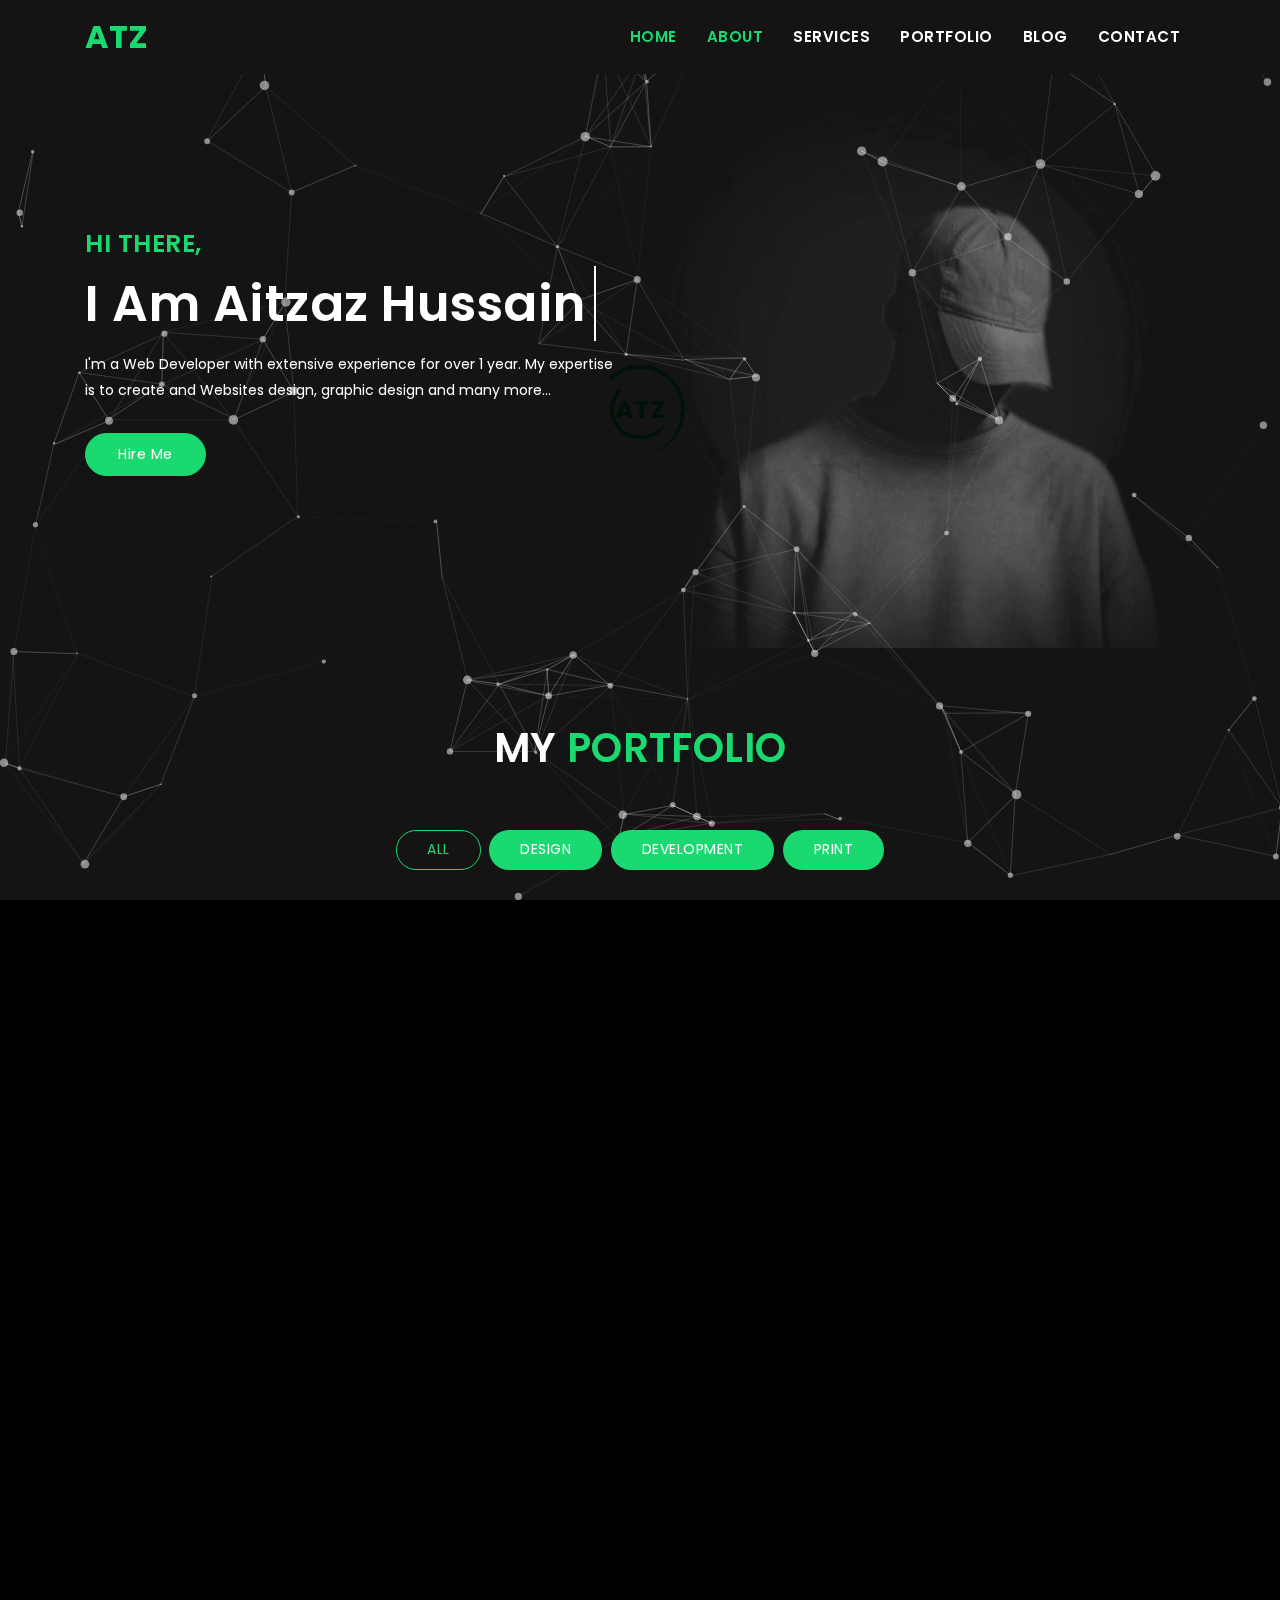
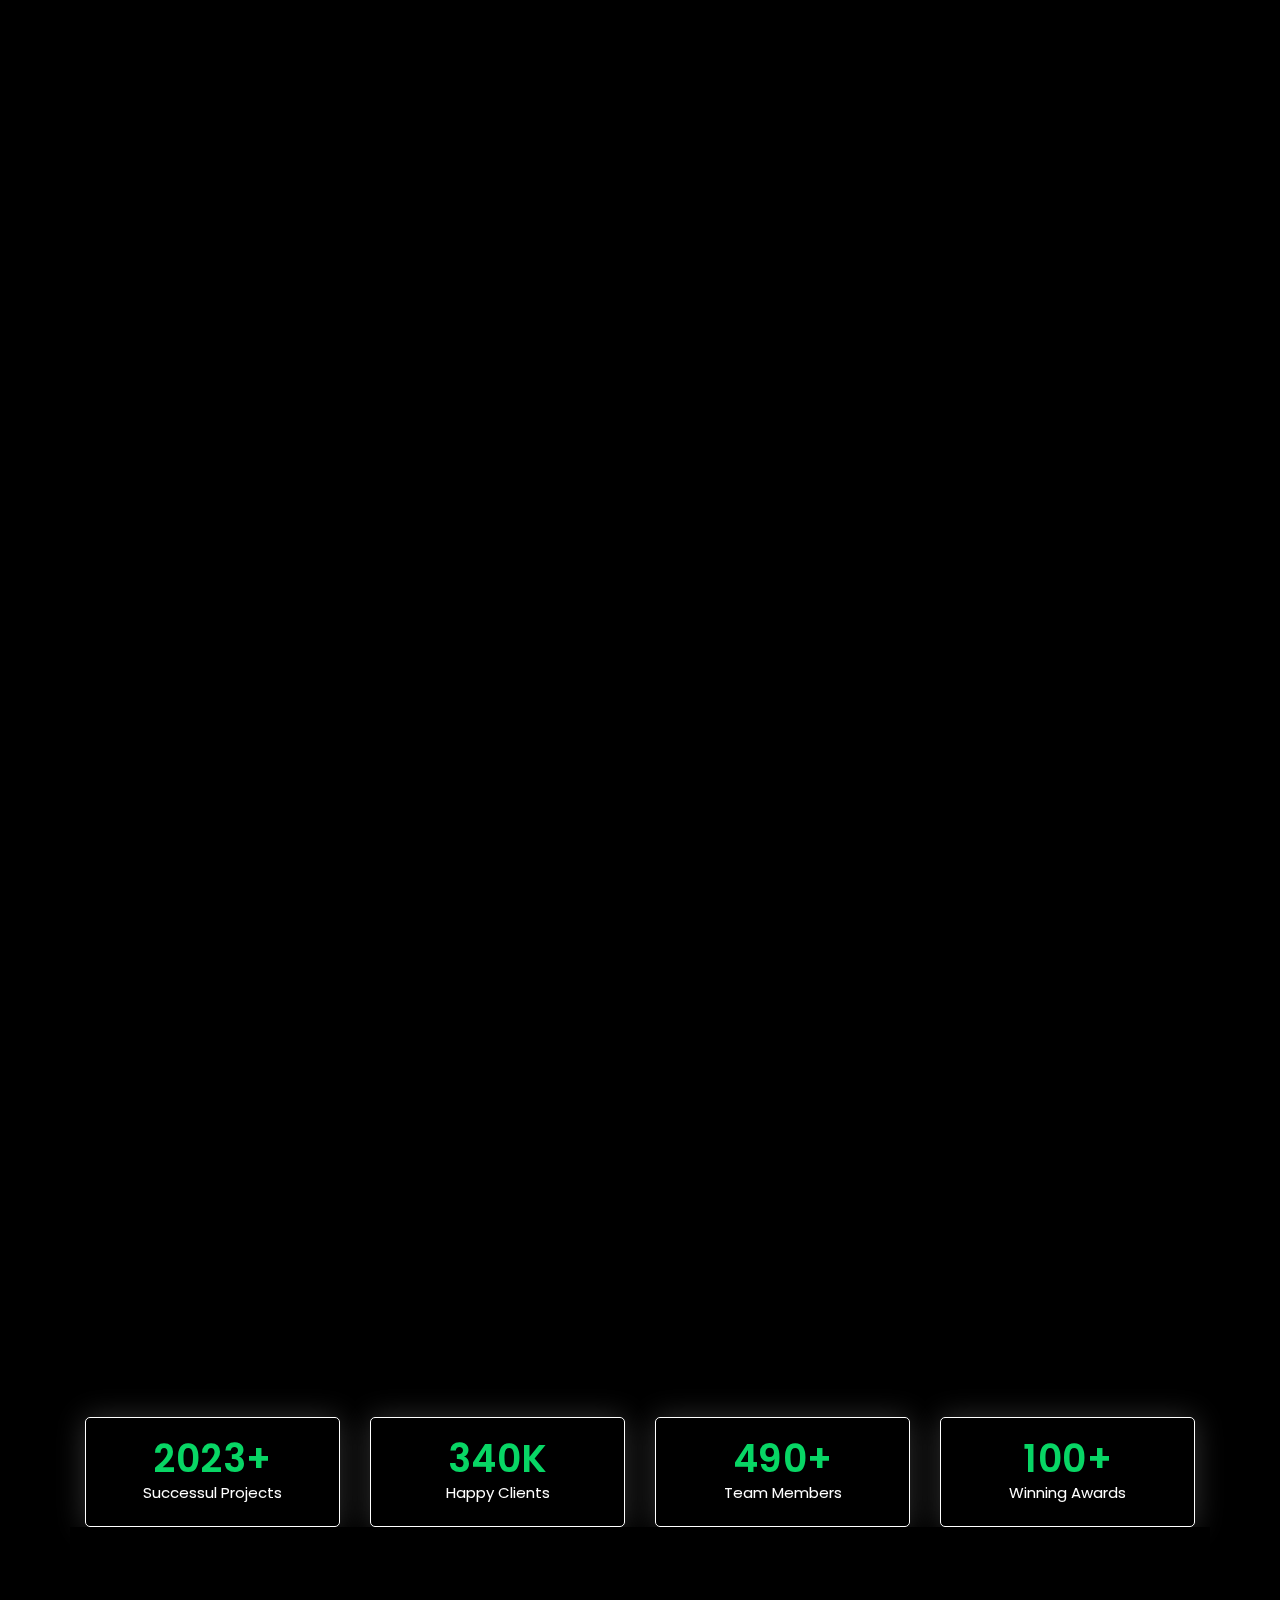
<file: index.html>
<!DOCTYPE html>
<html lang="en">

<head>
	<!-- Required meta tags -->
	<meta charset="utf-8">
	<meta name="viewport" content="width=device-width, initial-scale=1, shrink-to-fit=no">

	<title>ATZ Mughal Personal Portfolio</title>
	<link href="https://fonts.googleapis.com/css?family=Poppins:300i,400,400i,500,600,700,800" rel="stylesheet">
	<!-- Bootstrap CSS -->
	<link rel="stylesheet" type="text/css" href="assets/css/bootstrap.min.css">

	<!--Favicon for this site -->
	<!-- <link rel="icon" href="assets/img/favicon.jpg" /> -->
	<link rel="apple-touch-icon" sizes="180x180" href="/apple-touch-icon.png">
	<link rel="icon" type="image/png" sizes="32x32" href="/favicon-32x32.png">
	<link rel="icon" type="image/png" sizes="16x16" href="/favicon-16x16.png">
	<link rel="manifest" href="/site.webmanifest">

	<!-- Fonts -->
	<link rel="stylesheet" type="text/css" href="assets/fonts/font-awesome.min.css">

	<!-- Icon -->
	<link rel="stylesheet" type="text/css" href="assets/fonts/simple-line-icons.css">

	<!-- Slicknav -->
	<link rel="stylesheet" type="text/css" href="assets/css/slicknav.css">

	<!-- Owl-carousel -->
	<link rel="stylesheet" type="text/css" href="assets/css/owl.carousel.min.css">
	<link rel="stylesheet" type="text/css" href="assets/css/owl.theme.default.min.css">

	<!-- Nivo Lightbox -->
	<link rel="stylesheet" type="text/css" href="assets/css/nivo-lightbox.css">

	<!-- Text-animated -->
	<link rel="stylesheet" type="text/css" href="assets/css/animated-headline.css">

	<!-- Normalize -->
	<link rel="stylesheet" type="text/css" href="assets/css/normalize.css">

	<!-- Animate -->
	<link rel="stylesheet" type="text/css" href="assets/css/animate.css">

	<!-- Main Style -->
	<link rel="stylesheet" type="text/css" href="assets/css/main.css">

	<!-- Responsive Style -->
	<link rel="stylesheet" type="text/css" href="assets/css/responsive.css">
	<!-- HTML5 shim and Respond.js IE8 support of HTML5 elements and media queries -->
	<!-- WARNING: Respond.js doesn't work if you view the page via file:// -->
	<!--[if lt IE 9]>
		  <script src="https://oss.maxcdn.com/html5shiv/3.7.2/html5shiv.min.js"></script>
		  <script src="https://oss.maxcdn.com/respond/1.4.2/respond.min.js"></script>
		<![endif]-->
</head>

<body data-spy="scroll" data-offset="80">

	<!-- START PRELOADER -->
	<div class="preloader">
		<div class="loader">
			<div class="loader-outter"></div>
			<div class="loader-inner"></div>

			<span>ATZ</span>
		</div>
	</div>
	<!-- END PRELOADER -->

	<!-- START NAVBAR -->
	<nav class="navbar navbar-toggleable-sm fixed-top navbar-light bg-faded site-navigation dark_bg_menu">
		<div class="container">
			<a class="navbar-brand" href="index.html">
				<p>ATZ</p>
			</a>
			<button class="navbar-toggler" type="button" data-toggle="collapse" data-target="#navbarCollapse"
				aria-controls="navbarCollapse" aria-expanded="false" aria-label="Toggle navigation">
				<span class="navbar-toggler-icon"></span>
			</button>
			<div class="collapse navbar-collapse justify-content-end" id="navbarCollapse">
				<ul class="navbar-nav">
					<li class="nav-item"><a class="nav-link" href="#home">Home</a></li>
					<li class="nav-item"><a class="nav-link" href="#home">About</a></li>
					<li class="nav-item"><a class="nav-link" href="#services">Services</a></li>
					<li class="nav-item"><a class="nav-link" href="#portfolio">Portfolio</a></li>
					<li class="nav-item"><a class="nav-link" href="#blog">Blog</a></li>
					<li class="nav-item"><a class="nav-link" href="#contact">Contact</a></li>
				</ul>
			</div>
		</div>
	</nav>
	<!-- END NAVBAR -->

	<!-- Hero Area Start -->
	<section id="home" class="dark_bg">
		<div id="particles-js"></div>
		<div class="container">
			<div class="row">
				<div class="col-lg-6 col-md-6">
					<div class="banner_content">
						<h3>Hi There,</h3>
						<h1 class="cd-headline clip">
							<span class="fw_600">I Am</span>
							<span class="cd-words-wrapper">
								<b class="is-visible fw_600">Aitzaz Hussain</b>
								<b class="fw_600">Web Designer</b>
								<b class="fw_600">Web Developer</b>
								<b class="fw_600">Photographer</b>
							</span>
						</h1>
						<p>I'm a Web Developer with extensive experience for over 1 year. My expertise is to create and
							Websites design, graphic design and many more...</p>
						<a href="not_available.html" class="btn btn-secondary banner_btn">Hire Me</a>
					</div>
				</div>
				<div class="col-lg-6 col-md-6">
					<div class="banner-images">
						<img src="assets/img/port3.png" style="mix-blend-mode:screen;" alt="" />
					</div>
				</div>
			</div>
		</div>

	</section>
	<!-- Hero Area End -->


	<!-- Portfolio Section -->
	<section id="portfolio" class="dark_bg section-padding">
		<!-- Container Starts -->
		<div class="container">
			<h2 class="section-title wow flipInX" data-wow-delay="0.4s">My <span>Portfolio</span></h2>
			<div class="row">
				<div class="col-md-12">
					<!-- Portfolio Controller/Buttons -->
					<div class="controls text-center">
						<a class="filter active btn btn-common" data-filter="all">
							All
						</a>
						<a class="filter btn btn-common" data-filter=".design">
							Design
						</a>
						<a class="filter btn btn-common" data-filter=".development">
							Development
						</a>
						<a class="filter btn btn-common" data-filter=".print">
							Print
						</a>
					</div>
					<!-- Portfolio Controller/Buttons Ends-->
				</div>



				<!-- Services Section Start -->
				<section id="services" class="dark_bg services section-padding">
					<h2 class="section-title wow flipInX" data-wow-delay="0.4s">My <span>Services</span></h2>
					<div class="container">
						<div class="row">
							<!-- Services item -->
							<div class="col-lg-4 col-md-6 col-xs-12">
								<div class="services-item wow fadeInDown" data-wow-delay="0.3s">
									<div class="icon">
										<img src="assets/img/service/icon-responsive.svg" alt="" />
									</div>
									<div class="services-content">
										<h3><a href="#">Web Design</a></h3>

									</div>
								</div>
							</div>
							<!-- Services item -->
							<div class="col-lg-4 col-md-6 col-xs-12">
								<div class="services-item wow fadeInDown" data-wow-delay="0.6s">
									<div class="icon">
										<img src="assets/img/service/icon-email.svg" alt="" />
									</div>
									<div class="services-content">
										<h3><a href="#">Development</a></h3>

									</div>
								</div>
							</div>
							<!-- Services item -->
							<div class="col-lg-4 col-md-6 col-xs-12">
								<div class="services-item wow fadeInDown" data-wow-delay="0.9s">
									<div class="icon">
										<img src="assets/img/service/icon-lock.svg" alt="" />
									</div>
									<div class="services-content">
										<h3><a href="#">Graphic Design</a></h3>

									</div>
								</div>
							</div>
							<!-- Services item -->
							<div class="col-lg-4 col-md-6 col-xs-12">
								<div class="services-item wow fadeInLeft" data-wow-delay="0.9s">
									<div class="icon">
										<img src="assets/img/service/icon-easy.svg" alt="" />
									</div>
									<div class="services-content">
										<h3><a href="#">Responsive Design</a></h3>

									</div>
								</div>
							</div>
							<!-- Services item -->
							<div class="col-lg-4 col-md-6 col-xs-12">
								<div class="services-item wow fadeInUp" data-wow-delay="0.9s">
									<div class="icon">
										<img src="assets/img/service/service-icon-bg.svg" alt="" />
									</div>
									<div class="services-content">
										<h3><a href="#">Marketing</a></h3>

									</div>
								</div>
							</div>
							<!-- Services item -->
							<div class="col-lg-4 col-md-6 col-xs-12">
								<div class="services-item wow fadeInRight" data-wow-delay="0.9s">
									<div class="icon">
										<img src="assets/img/service/icon-responsive.svg" alt="" />
									</div>
									<div class="services-content">
										<h3><a href="#">Support</a></h3>

									</div>
								</div>
							</div>
						</div>
					</div>
				</section>
				<!-- Services Section End -->




				<!-- START BLOG -->
				<div id="blog" class="dark_bg blog-area section-padding">
					<h2 class="section-title wow flipInX" data-wow-delay="0.4s">My <span>Blog</span></h2>
					<div class="container">
						<div class="row">
							<div class="col-lg-4 col-md-4 col-xs-12">
								<div class="single_blog wow fadeInLeft">
									<div class="blog-thumb">
										<div class="blog-image">
											<a href="#"><img src="assets/img/b4.png" class="img-responsive"
													alt="" /></a>
										</div>
										<div class="blog-info">
											<a href="#">
												<h4>
													"Web Design Evolution Insights"</h4>
											</a>
											<small><i class="fa fa-clock-o"></i>July 31, 2024</small>
											<span>| Design</span>
											<p>Discover the latest advancements shaping the digital landscape, ensuring
												your online presence stays ahead of the curve.</p>
											<a href="#" class="btn blog_btn btn-secondary">Read More</a>
										</div>
									</div>
								</div>
							</div>
							<div class="col-lg-4 col-md-4 col-xs-12">
								<div class="single_blog wow fadeInUp">
									<div class="blog-thumb">
										<div class="blog-image">
											<a href="#"><img src="assets/img/b3.png" class="img-responsive"
													alt="" /></a>
										</div>
										<div class="blog-info">
											<a href="#">
												<h4>"Responsive Design Innovations"</h4>
											</a>
											<small><i class="fa fa-clock-o"></i>July 31, 2024</small>
											<span>| Design</span>
											<p> Explore cutting-edge techniques and technologies ensuring seamless user
												experiences across all devices.</p>
											<a href="#" class="btn blog_btn btn-secondary">Read More</a>
										</div>
									</div>
								</div>
							</div>
							<div class="col-lg-4 col-md-4 col-xs-12">
								<div class="single_blog wow fadeInRight">
									<div class="blog-thumb">
										<div class="blog-image">
											<a href="#"><img src="assets/img/b5.png" class="img-responsive"
													alt="" /></a>
										</div>
										<div class="blog-info">
											<a href="#">
												<h4>"User-Centric Web Solutions"</h4>
											</a>
											<small><i class="fa fa-clock-o"></i>July 31, 2024</small>
											<span>| Design</span>
											<p> Crafting websites focused on meeting user needs, enhancing engagement
												and satisfaction.</p>
											<a href="#" class="btn blog_btn btn-secondary">Read More</a>
										</div>
									</div>
								</div>
							</div>
						</div>
					</div><!--- END CONTAINER -->

					<div class="container">
						<div class="row">
							<div class="col-lg-4 col-md-4 col-xs-12">
								<div class="single_blog wow fadeInLeft">
									<div class="blog-thumb">
										<div class="blog-image">
											<a href="#"><img src="assets/img/b8.jpg" class="img-responsive"
													alt="" /></a>
										</div>
										<div class="blog-info">
											<a href="#">
												<h4>"Interactive Design Trends"</h4>
											</a>
											<small><i class="fa fa-clock-o"></i>July 31, 2024</small>
											<span>| Design</span>
											<p> Embrace dynamic and engaging design elements that captivate and retain
												audience attention.</p>
											<a href="#" class="btn blog_btn btn-secondary">Read More</a>
										</div>
									</div>
								</div>
							</div>
							<div class="col-lg-4 col-md-4 col-xs-12">
								<div class="single_blog wow fadeInUp">
									<div class="blog-thumb">
										<div class="blog-image">
											<a href="#"><img src="assets/img/b7.png" class="img-responsive"
													alt="" /></a>
										</div>
										<div class="blog-info">
											<a href="#">
												<h4>"Creative UI/UX Approaches"</h4>
											</a>
											<small><i class="fa fa-clock-o"></i>July 31, 2024</small>
											<span>| Design</span>
											<p>Implement innovative user interface and experience strategies to elevate
												digital interactions and conversions.</p>
											<a href="#" class="btn blog_btn btn-secondary">Read More</a>
										</div>
									</div>
								</div>
							</div>
							<div class="col-lg-4 col-md-4 col-xs-12">
								<div class="single_blog wow fadeInRight">
									<div class="blog-thumb">
										<div class="blog-image">
											<a href="#"><img src="assets/img/b2.png" class="img-responsive"
													alt="" /></a>
										</div>
										<div class="blog-info">
											<a href="#">
												<h4>"Visual Storytelling Revolution"</h4>
											</a>
											<small><i class="fa fa-clock-o"></i>July 31, 2024</small>
											<span>| Design</span>
											<p>Harness the power of compelling visuals to communicate narratives that
												resonate deeply with your audience.</p>
											<a href="#" class="btn blog_btn btn-secondary">Read More</a>
										</div>
									</div>
								</div>
							</div>
						</div>
					</div><!--- END CONTAINER -->
				</div>
				<!-- END BLOG -->

				<!-- Funfacts Section Start -->
				<section class="dark_bg funfacts-area pb_80 ">
					<div class="container">
						<div class="row">
							<div class="col-lg-3 col-md-3">
								<div class="funfact">
									<i class="icofont-printer"></i>
									<h3><span class="counterUp">2023</span>+</h3>
									<p>Successul Projects</p>
								</div>
							</div>

							<div class="col-lg-3 col-md-3">
								<div class="funfact">
									<i class="icofont-users"></i>
									<h3><span class="counterUp">340</span>K</h3>
									<p>Happy Clients</p>
								</div>
							</div>

							<div class="col-lg-3 col-md-3">
								<div class="funfact">
									<i class="icofont-users-alt-5"></i>
									<h3><span class="counterUp">490</span>+</h3>
									<p>Team Members</p>
								</div>
							</div>

							<div class="col-lg-3 col-md-3">
								<div class="funfact">
									<i class="icofont-award"></i>
									<h3><span class="counterUp">100</span>+</h3>
									<p>Winning Awards</p>
								</div>
							</div>
						</div>
					</div>
				</section>
				<!-- Funfacts Section End -->

				<!-- Contact Section Start -->
				<section id="contact" class="dark_bg section-padding">
					<div class="contact-form">
						<div class="container">
							<h2 class="section-title wow flipInX" data-wow-delay="0.4s">Contact <span>Me</span></h2>
							<style>
								.center-div {
									margin: 0 auto;
									/* This will center the div horizontally */
									max-width: 100%;
									/* Ensures the div doesn't exceed the width of its container */
									/* Add any additional styling you need */
								}
							</style>
							<div class="row contact-form-area">
								<div class="col-md-12 col-lg-8 col-sm-8 center-div">
									<div class="contact_form wow fadeInLeft">

										<!-- <form action="contact.php" method="post" > -->
											<form action="https://api.web3forms.com/submit" method="POST" id="main_contact_form">

											<input type="hidden" name="access_key" value="e1e30c53-5bf5-4f8c-97d3-c00385f21099">

											<div class="contact_input_area">
												<div id="success_fail_info"></div>
												<div class="row">
													<!-- Form Group -->
													<div class="col-12">
														<div class="form-group">
															<input type="text" name="name" class="form-control"
																placeholder="Name" required="required">
														</div>
													</div>
													<!-- Form Group -->
													<div class="col-12 col-lg-6">
														<div class="form-group">
															<input type="email" name="email" class="form-control"
																placeholder="Email" required="required">
														</div>
													</div>
													<!-- Form Group -->
													<div class="col-12 col-lg-6">
														<div class="form-group">
															<input type="phone_number" name="phone_number" class="form-control"
																placeholder="Phone Number">
														</div>
													</div>
													<!-- Form Group -->
													<div class="col-12 col-lg-6">
														<div class="form-group">
															<input type="text" name="subject" class="form-control"
																placeholder="Subject" required="required">
														</div>
													</div>
													<!-- Form Group -->
													<div class="col-12">
														<div class="form-group">
															<textarea rows="6" name="message" class="form-control"
																placeholder="Your Message"
																required="required"></textarea>
														</div>
													</div>
													<!-- Button -->
													<div class="col-12 text-center">
														<button type="submit" value="Send message" name="submit"
															id="submitButton" class="btn btn-secondary ct_btn"
															title="Submit Your Message!">Send Message</button>
													</div>
												</div>
											</div>
										</form>
									</div>
								</div>

							</div>
						</div>
					</div>
				</section>
				<!-- Contact Section End -->

				<!-- Footer Section Start -->
				<footer class="footer-area">
					<div class="container">
						<div class="row">
							<div class="col-lg-12">
								<div class="footer-text text-center wow fadeInDown" data-wow-delay="0.3s">
									<!-- CSS - main.css 156 for atz-git-link -->
									<p id="atz-git-link">Copyright © 2024 <a id="git-atz-lnk" target="_blank"  href="https://github.com/ATZ-Mughal">ATZ Mughal</a> | All Rights Reserved</p>
								</div>
							</div>
						</div>
					</div>
				</footer>
				<!-- Footer Section End -->

				<!-- Go to Top Link -->
				<a href="#" class="back-to-top">
					<i class="fa fa-arrow-up"></i>
				</a>

				<!-- jQuery first, then Popper.js, then Bootstrap JS -->
				<script src="assets/js/jquery-min.js"></script>
				<script src="assets/js/popper.min.js"></script>
				<script src="assets/js/bootstrap.min.js"></script>
				<script src="assets/js/modernizr-2.8.3.min.js"></script>
				<script src="assets/js/particles.min.js"></script>
				<script src="assets/js/app.js"></script>
				<script src="assets/js/jquery.nav.js"></script>
				<script src="assets/js/smooth-scroll.js"></script>
				<script src="assets/js/owl.carousel.min.js"></script>
				<script src="assets/js/jquery.mixitup.js"></script>
				<script src="assets/js/animated-headline.js"></script>
				<script src="assets/js/jquery.counterup.min.js"></script>
				<script src="assets/js/waypoints.min.js"></script>
				<script src="assets/js/wow.js"></script>
				<script src="assets/js/jquery.easing.min.js"></script>
				<script src="assets/js/nivo-lightbox.js"></script>
				<script src="assets/js/form-contact.js"></script>
				<script src="assets/js/main.js"></script>

</body>

</html>
</file>
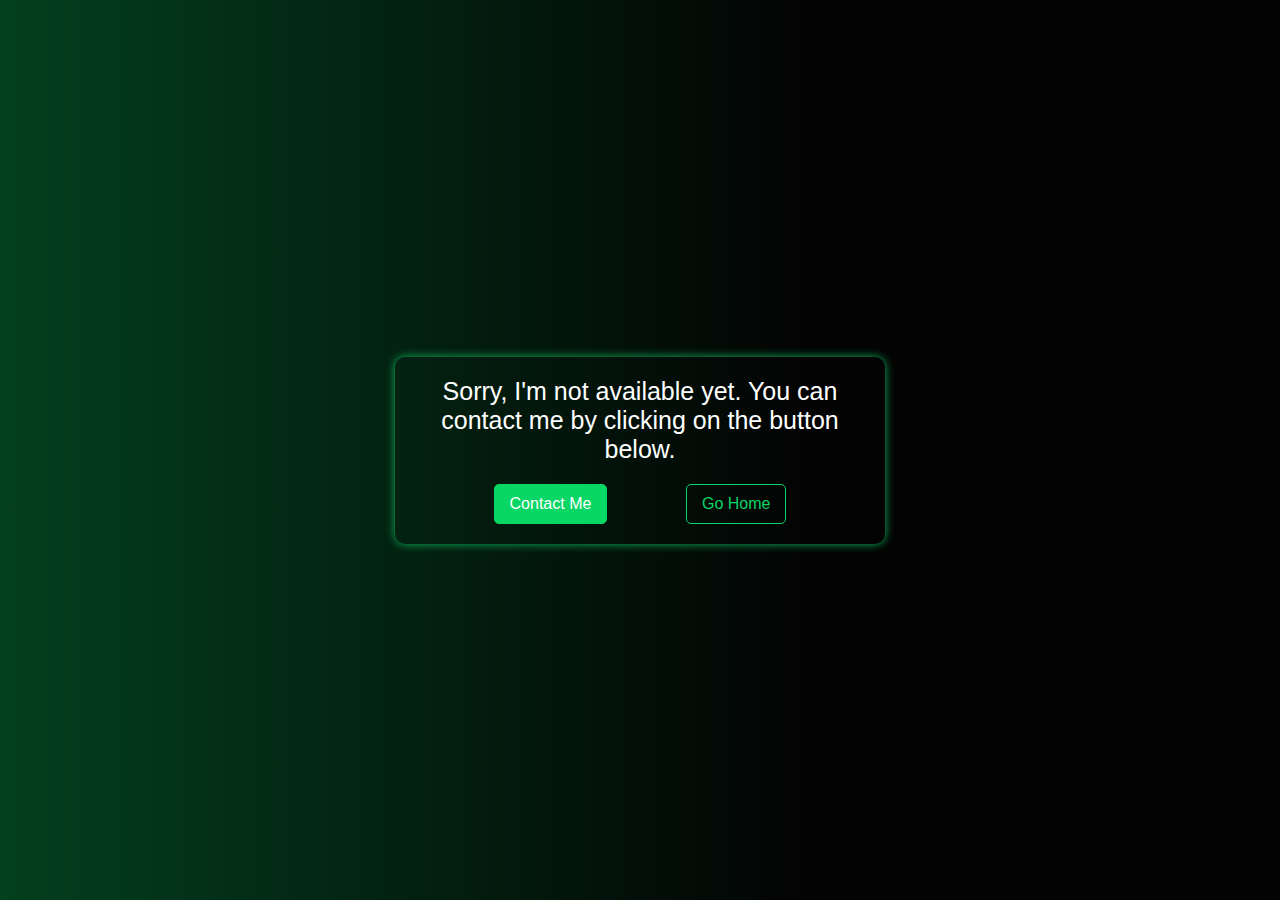
<file: not_available.html>
<!DOCTYPE html>
<html lang="en">
    <head>
        <meta charset="UTF-8">
        <meta name="viewport" content="width=device-width, initial-scale=1.0">
        <title>Not Available</title>
        <style>
           *{
            margin: 0;
            padding: 0;
        }
        body {
            font-family: "Poppins", sans-serif;
            display: flex;
            justify-content: center;
            align-items: center;
            height: 100vh;
            background: linear-gradient(90deg, rgba(3,64,30,1) 0%, rgba(0,0,0,0.9886039886039886) 63%);
        }

        .container {
            background:transparent;
            padding: 20px;
            border-radius: 10px;
            box-shadow: 0 0 10px #0eb65a;
            text-align: center;
            color: white;
            width: 450px;
            margin: 25px;
        }

        .button-container {
            display: flex;
            justify-content: space-evenly;
            margin-top: 20px;
        }
        
        div>p{
            font-size: 25px;
        }

        .btn1, .btn2 {
            padding: 10px 15px;
            border: none;
            border-radius: 5px;
            cursor: pointer;
            font-size: 16px;
            transition: background-color 0.3s ease, color 0.3s ease, transform 0.3s ease, box-shadow 0.3s ease;
        }
        
        .btn1 {
            background-color: #08d665;
            color: white;
            border: 1px solid #08d665;
        }
        
        .btn2 {
            background: transparent;
            color: #08d665;
            border: 1px solid #08d665;
        }
        
        .btn1:hover {
            background-color: transparent;
            color: #08d665;
            box-shadow: 0 0 15px #0eb65a;
            transform: scale(1.03);
        }
        
        .btn2:hover {
            background-color: rgba(8, 214, 101, 0.1); /* Lighten the background on hover */
            color: #08d665;
            box-shadow: 0 0 15px #0eb65a;
            transform: scale(1.03);
        }

        /* RESPONSIVE CSS starts from here*/

        @media screen and (max-width: 360px){
            
        .button-container {
            flex-direction: column;
            gap: 20px;
        }

        .btn1, .btn2 {
            padding: 15px 20px;
            font-size: 16px;
            width: 80%;
        }

        div>p{
            font-size: 18px;
        }
        
        }

    </style>
    </head>
    <body>

        <div class="container">
            <p>Sorry, I'm not available yet. You can contact me by clicking
                on the button below.</p>
            <div class="button-container">
                <a href="index.html#contact"><button class="btn1">Contact Me</button></a>
                <a href="index.html"><button class="btn2">Go Home</button></a>
            </div>
        </div>
    </body>

</html>
</file>
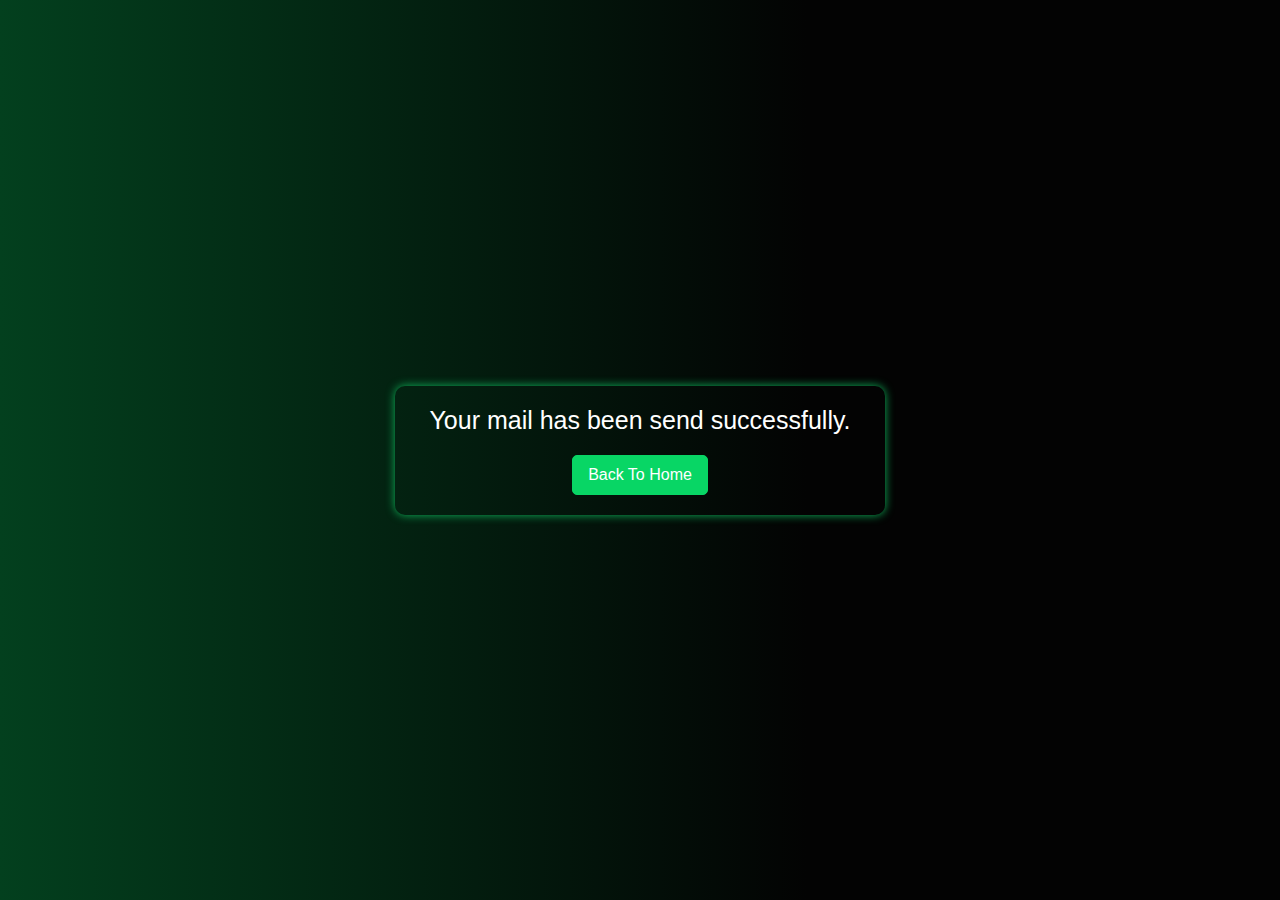
<file: thank-you.html>
<!DOCTYPE HTML>
<html lang="en-US">
<head>
	<meta charset="UTF-8">
	<title>Your Mail Has Been Send Successfully.</title>
	<style>
		*{
            margin: 0;
            padding: 0;
        }
        body {
            font-family: "Poppins", sans-serif;
            display: flex;
            justify-content: center;
            align-items: center;
            height: 100vh;
            background: linear-gradient(90deg, rgba(3,64,30,1) 0%, rgba(0,0,0,0.9886039886039886) 63%);
        }

        .container {
            background:transparent;
            padding: 20px;
            border-radius: 10px;
            box-shadow: 0 0 10px #0eb65a;
            text-align: center;
            color: white;
            width: 450px;
            margin: 25px;
        }

        .button-container {
            display: flex;
			flex-direction: column;
            margin-top: 20px;
        }
        
        div>p{
            font-size: 25px;
        }

        .btn1 {
            padding: 10px 15px;
            border: none;
            border-radius: 5px;
            cursor: pointer;
            font-size: 16px;
            transition: background-color 0.3s ease, color 0.3s ease, transform 0.3s ease, box-shadow 0.3s ease;
        }
        
        .btn1 {
            background-color: #08d665;
            color: white;
            border: 1px solid #08d665;
        }
        
        .btn1:hover {
            background-color: transparent;
            color: #08d665;
            box-shadow: 0 0 15px #0eb65a;
            transform: scale(1.03);
        }

        /* RESPONSIVE CSS starts from here*/

        @media screen and (max-width: 360px){
            
        .button-container {
            gap: 20px;
        }

        .btn1{
            padding: 15px 20px;
            font-size: 16px;
            width: 80%;
        }

        div>p{
            font-size: 18px;
        }

        }
	</style>
</head>

<body>
	<div class="container">
		<p>Your mail has been send successfully.</p>
		<div class="button-container">
			<a href="index.html"><button class="btn1">Back To Home</button></a>
	</div>
</body>
</html>
</file>
<file: assets/fonts/simple-line-icons.css>
@font-face {
	font-family: 'Simple-Line-Icons';
	src:url('../fonts/line-icons/Simple-Line-Icons.eot');
	src:url('../fonts/line-icons/Simple-Line-Icons.eot?#iefix') format('embedded-opentype'),
		url('../fonts/line-icons/Simple-Line-Icons.woff') format('woff'),
		url('../fonts/line-icons/Simple-Line-Icons.ttf') format('truetype'),
		url('../fonts/line-icons/Simple-Line-Icons.svg#Simple-Line-Icons') format('svg');
		font-weight: normal;
		font-style: normal;
}
/*
 Use the following CSS code if you want to have a class per icon.
 Instead of a list of all class selectors, you can use the generic [class*="icon-"] selector, but it's slower:
*/
.icon-user,
.icon-people,
.icon-user-female,
.icon-user-follow,
.icon-user-following,
.icon-user-unfollow,
.icon-login,
.icon-logout,
.icon-emotsmile,
.icon-phone,
.icon-call-end,
.icon-call-in,
.icon-call-out,
.icon-map,
.icon-location-pin,
.icon-direction,
.icon-directions,
.icon-compass,
.icon-layers,
.icon-menu,
.icon-list,
.icon-options-vertical,
.icon-options,
.icon-arrow-down,
.icon-arrow-left,
.icon-arrow-right,
.icon-arrow-up,
.icon-arrow-up-circle,
.icon-arrow-left-circle,
.icon-arrow-right-circle,
.icon-arrow-down-circle,
.icon-check,
.icon-clock,
.icon-plus,
.icon-minus,
.icon-close,
.icon-event,
.icon-exclamation,
.icon-organization,
.icon-trophy,
.icon-screen-smartphone,
.icon-screen-desktop,
.icon-plane,
.icon-notebook,
.icon-mustache,
.icon-mouse,
.icon-magnet,
.icon-energy,
.icon-disc,
.icon-cursor,
.icon-cursor-move,
.icon-crop,
.icon-chemistry,
.icon-speedometer,
.icon-shield,
.icon-screen-tablet,
.icon-magic-wand,
.icon-hourglass,
.icon-graduation,
.icon-ghost,
.icon-game-controller,
.icon-fire,
.icon-eyeglass,
.icon-envelope-open,
.icon-envelope-letter,
.icon-bell,
.icon-badge,
.icon-anchor,
.icon-wallet,
.icon-vector,
.icon-speech,
.icon-puzzle,
.icon-printer,
.icon-present,
.icon-playlist,
.icon-pin,
.icon-picture,
.icon-handbag,
.icon-globe-alt,
.icon-globe,
.icon-folder-alt,
.icon-folder,
.icon-film,
.icon-feed,
.icon-drop,
.icon-drawer,
.icon-docs,
.icon-doc,
.icon-diamond,
.icon-cup,
.icon-calculator,
.icon-bubbles,
.icon-briefcase,
.icon-book-open,
.icon-basket-loaded,
.icon-basket,
.icon-bag,
.icon-action-undo,
.icon-action-redo,
.icon-wrench,
.icon-umbrella,
.icon-trash,
.icon-tag,
.icon-support,
.icon-frame,
.icon-size-fullscreen,
.icon-size-actual,
.icon-shuffle,
.icon-share-alt,
.icon-share,
.icon-rocket,
.icon-question,
.icon-pie-chart,
.icon-pencil,
.icon-note,
.icon-loop,
.icon-home,
.icon-grid,
.icon-graph,
.icon-microphone,
.icon-music-tone-alt,
.icon-music-tone,
.icon-earphones-alt,
.icon-earphones,
.icon-equalizer,
.icon-like,
.icon-dislike,
.icon-control-start,
.icon-control-rewind,
.icon-control-play,
.icon-control-pause,
.icon-control-forward,
.icon-control-end,
.icon-volume-1,
.icon-volume-2,
.icon-volume-off,
.icon-calendar,
.icon-bulb,
.icon-chart,
.icon-ban,
.icon-bubble,
.icon-camrecorder,
.icon-camera,
.icon-cloud-download,
.icon-cloud-upload,
.icon-envelope,
.icon-eye,
.icon-flag,
.icon-heart,
.icon-info,
.icon-key,
.icon-link,
.icon-lock,
.icon-lock-open,
.icon-magnifier,
.icon-magnifier-add,
.icon-magnifier-remove,
.icon-paper-clip,
.icon-paper-plane,
.icon-power,
.icon-refresh,
.icon-reload,
.icon-settings,
.icon-star,
.icon-symbol-female,
.icon-symbol-male,
.icon-target,
.icon-credit-card,
.icon-paypal,
.icon-social-tumblr,
.icon-social-twitter,
.icon-social-facebook,
.icon-social-instagram,
.icon-social-linkedin,
.icon-social-pinterest,
.icon-social-github,
.icon-social-google,
.icon-social-reddit,
.icon-social-skype,
.icon-social-dribbble,
.icon-social-behance,
.icon-social-foursqare,
.icon-social-soundcloud,
.icon-social-spotify,
.icon-social-stumbleupon,
.icon-social-youtube,
.icon-social-dropbox,
.icon-social-vkontakte,
.icon-social-steam {
  font-family: 'simple-line-icons';
  speak: none;
  font-style: normal;
  font-weight: normal;
  font-variant: normal;
  text-transform: none;
  line-height: 1;
  /* Better Font Rendering =========== */
  -webkit-font-smoothing: antialiased;
  -moz-osx-font-smoothing: grayscale;
}
.icon-user:before {
  content: "\e005";
}
.icon-people:before {
  content: "\e001";
}
.icon-user-female:before {
  content: "\e000";
}
.icon-user-follow:before {
  content: "\e002";
}
.icon-user-following:before {
  content: "\e003";
}
.icon-user-unfollow:before {
  content: "\e004";
}
.icon-login:before {
  content: "\e066";
}
.icon-logout:before {
  content: "\e065";
}
.icon-emotsmile:before {
  content: "\e021";
}
.icon-phone:before {
  content: "\e600";
}
.icon-call-end:before {
  content: "\e048";
}
.icon-call-in:before {
  content: "\e047";
}
.icon-call-out:before {
  content: "\e046";
}
.icon-map:before {
  content: "\e033";
}
.icon-location-pin:before {
  content: "\e096";
}
.icon-direction:before {
  content: "\e042";
}
.icon-directions:before {
  content: "\e041";
}
.icon-compass:before {
  content: "\e045";
}
.icon-layers:before {
  content: "\e034";
}
.icon-menu:before {
  content: "\e601";
}
.icon-list:before {
  content: "\e067";
}
.icon-options-vertical:before {
  content: "\e602";
}
.icon-options:before {
  content: "\e603";
}
.icon-arrow-down:before {
  content: "\e604";
}
.icon-arrow-left:before {
  content: "\e605";
}
.icon-arrow-right:before {
  content: "\e606";
}
.icon-arrow-up:before {
  content: "\e607";
}
.icon-arrow-up-circle:before {
  content: "\e078";
}
.icon-arrow-left-circle:before {
  content: "\e07a";
}
.icon-arrow-right-circle:before {
  content: "\e079";
}
.icon-arrow-down-circle:before {
  content: "\e07b";
}
.icon-check:before {
  content: "\e080";
}
.icon-clock:before {
  content: "\e081";
}
.icon-plus:before {
  content: "\e095";
}
.icon-minus:before {
  content: "\e615";
}
.icon-close:before {
  content: "\e082";
}
.icon-event:before {
  content: "\e619";
}
.icon-exclamation:before {
  content: "\e617";
}
.icon-organization:before {
  content: "\e616";
}
.icon-trophy:before {
  content: "\e006";
}
.icon-screen-smartphone:before {
  content: "\e010";
}
.icon-screen-desktop:before {
  content: "\e011";
}
.icon-plane:before {
  content: "\e012";
}
.icon-notebook:before {
  content: "\e013";
}
.icon-mustache:before {
  content: "\e014";
}
.icon-mouse:before {
  content: "\e015";
}
.icon-magnet:before {
  content: "\e016";
}
.icon-energy:before {
  content: "\e020";
}
.icon-disc:before {
  content: "\e022";
}
.icon-cursor:before {
  content: "\e06e";
}
.icon-cursor-move:before {
  content: "\e023";
}
.icon-crop:before {
  content: "\e024";
}
.icon-chemistry:before {
  content: "\e026";
}
.icon-speedometer:before {
  content: "\e007";
}
.icon-shield:before {
  content: "\e00e";
}
.icon-screen-tablet:before {
  content: "\e00f";
}
.icon-magic-wand:before {
  content: "\e017";
}
.icon-hourglass:before {
  content: "\e018";
}
.icon-graduation:before {
  content: "\e019";
}
.icon-ghost:before {
  content: "\e01a";
}
.icon-game-controller:before {
  content: "\e01b";
}
.icon-fire:before {
  content: "\e01c";
}
.icon-eyeglass:before {
  content: "\e01d";
}
.icon-envelope-open:before {
  content: "\e01e";
}
.icon-envelope-letter:before {
  content: "\e01f";
}
.icon-bell:before {
  content: "\e027";
}
.icon-badge:before {
  content: "\e028";
}
.icon-anchor:before {
  content: "\e029";
}
.icon-wallet:before {
  content: "\e02a";
}
.icon-vector:before {
  content: "\e02b";
}
.icon-speech:before {
  content: "\e02c";
}
.icon-puzzle:before {
  content: "\e02d";
}
.icon-printer:before {
  content: "\e02e";
}
.icon-present:before {
  content: "\e02f";
}
.icon-playlist:before {
  content: "\e030";
}
.icon-pin:before {
  content: "\e031";
}
.icon-picture:before {
  content: "\e032";
}
.icon-handbag:before {
  content: "\e035";
}
.icon-globe-alt:before {
  content: "\e036";
}
.icon-globe:before {
  content: "\e037";
}
.icon-folder-alt:before {
  content: "\e039";
}
.icon-folder:before {
  content: "\e089";
}
.icon-film:before {
  content: "\e03a";
}
.icon-feed:before {
  content: "\e03b";
}
.icon-drop:before {
  content: "\e03e";
}
.icon-drawer:before {
  content: "\e03f";
}
.icon-docs:before {
  content: "\e040";
}
.icon-doc:before {
  content: "\e085";
}
.icon-diamond:before {
  content: "\e043";
}
.icon-cup:before {
  content: "\e044";
}
.icon-calculator:before {
  content: "\e049";
}
.icon-bubbles:before {
  content: "\e04a";
}
.icon-briefcase:before {
  content: "\e04b";
}
.icon-book-open:before {
  content: "\e04c";
}
.icon-basket-loaded:before {
  content: "\e04d";
}
.icon-basket:before {
  content: "\e04e";
}
.icon-bag:before {
  content: "\e04f";
}
.icon-action-undo:before {
  content: "\e050";
}
.icon-action-redo:before {
  content: "\e051";
}
.icon-wrench:before {
  content: "\e052";
}
.icon-umbrella:before {
  content: "\e053";
}
.icon-trash:before {
  content: "\e054";
}
.icon-tag:before {
  content: "\e055";
}
.icon-support:before {
  content: "\e056";
}
.icon-frame:before {
  content: "\e038";
}
.icon-size-fullscreen:before {
  content: "\e057";
}
.icon-size-actual:before {
  content: "\e058";
}
.icon-shuffle:before {
  content: "\e059";
}
.icon-share-alt:before {
  content: "\e05a";
}
.icon-share:before {
  content: "\e05b";
}
.icon-rocket:before {
  content: "\e05c";
}
.icon-question:before {
  content: "\e05d";
}
.icon-pie-chart:before {
  content: "\e05e";
}
.icon-pencil:before {
  content: "\e05f";
}
.icon-note:before {
  content: "\e060";
}
.icon-loop:before {
  content: "\e064";
}
.icon-home:before {
  content: "\e069";
}
.icon-grid:before {
  content: "\e06a";
}
.icon-graph:before {
  content: "\e06b";
}
.icon-microphone:before {
  content: "\e063";
}
.icon-music-tone-alt:before {
  content: "\e061";
}
.icon-music-tone:before {
  content: "\e062";
}
.icon-earphones-alt:before {
  content: "\e03c";
}
.icon-earphones:before {
  content: "\e03d";
}
.icon-equalizer:before {
  content: "\e06c";
}
.icon-like:before {
  content: "\e068";
}
.icon-dislike:before {
  content: "\e06d";
}
.icon-control-start:before {
  content: "\e06f";
}
.icon-control-rewind:before {
  content: "\e070";
}
.icon-control-play:before {
  content: "\e071";
}
.icon-control-pause:before {
  content: "\e072";
}
.icon-control-forward:before {
  content: "\e073";
}
.icon-control-end:before {
  content: "\e074";
}
.icon-volume-1:before {
  content: "\e09f";
}
.icon-volume-2:before {
  content: "\e0a0";
}
.icon-volume-off:before {
  content: "\e0a1";
}
.icon-calendar:before {
  content: "\e075";
}
.icon-bulb:before {
  content: "\e076";
}
.icon-chart:before {
  content: "\e077";
}
.icon-ban:before {
  content: "\e07c";
}
.icon-bubble:before {
  content: "\e07d";
}
.icon-camrecorder:before {
  content: "\e07e";
}
.icon-camera:before {
  content: "\e07f";
}
.icon-cloud-download:before {
  content: "\e083";
}
.icon-cloud-upload:before {
  content: "\e084";
}
.icon-envelope:before {
  content: "\e086";
}
.icon-eye:before {
  content: "\e087";
}
.icon-flag:before {
  content: "\e088";
}
.icon-heart:before {
  content: "\e08a";
}
.icon-info:before {
  content: "\e08b";
}
.icon-key:before {
  content: "\e08c";
}
.icon-link:before {
  content: "\e08d";
}
.icon-lock:before {
  content: "\e08e";
}
.icon-lock-open:before {
  content: "\e08f";
}
.icon-magnifier:before {
  content: "\e090";
}
.icon-magnifier-add:before {
  content: "\e091";
}
.icon-magnifier-remove:before {
  content: "\e092";
}
.icon-paper-clip:before {
  content: "\e093";
}
.icon-paper-plane:before {
  content: "\e094";
}
.icon-power:before {
  content: "\e097";
}
.icon-refresh:before {
  content: "\e098";
}
.icon-reload:before {
  content: "\e099";
}
.icon-settings:before {
  content: "\e09a";
}
.icon-star:before {
  content: "\e09b";
}
.icon-symbol-female:before {
  content: "\e09c";
}
.icon-symbol-male:before {
  content: "\e09d";
}
.icon-target:before {
  content: "\e09e";
}
.icon-credit-card:before {
  content: "\e025";
}
.icon-paypal:before {
  content: "\e608";
}
.icon-social-tumblr:before {
  content: "\e00a";
}
.icon-social-twitter:before {
  content: "\e009";
}
.icon-social-facebook:before {
  content: "\e00b";
}
.icon-social-instagram:before {
  content: "\e609";
}
.icon-social-linkedin:before {
  content: "\e60a";
}
.icon-social-pinterest:before {
  content: "\e60b";
}
.icon-social-github:before {
  content: "\e60c";
}
.icon-social-google:before {
  content: "\e60d";
}
.icon-social-reddit:before {
  content: "\e60e";
}
.icon-social-skype:before {
  content: "\e60f";
}
.icon-social-dribbble:before {
  content: "\e00d";
}
.icon-social-behance:before {
  content: "\e610";
}
.icon-social-foursqare:before {
  content: "\e611";
}
.icon-social-soundcloud:before {
  content: "\e612";
}
.icon-social-spotify:before {
  content: "\e613";
}
.icon-social-stumbleupon:before {
  content: "\e614";
}
.icon-social-youtube:before {
  content: "\e008";
}
.icon-social-dropbox:before {
  content: "\e00c";
}
.icon-social-vkontakte:before {
  content: "\e618";
}
.icon-social-steam:before {
  content: "\e620";
}
</file>
<file: assets/css/main.css>
/***************************************
========================================

	Author Name   : Themeplaza
	This is HTML5 template
	Template Name : Roton Personal Portfolio Template
	Version: 1.0
	
****************************************
=======================================/


/* ----------------------------------------------------------------

 ==> Table Of Content

	01. Default
	02. Header
	03. Banner
	04. About
	05. Service
	06. Portfolio 
	07. Resume
	08. Testimonial
	09. Blog
	10. Contact
	11. Footer
 

---------------------------------------------------------------- */
/* ==========================================================================
01. Start Default CSS Area
========================================================================== */
html {
  overflow-x: hidden;
}

body {
  font-family: "Poppins", sans-serif;
  font-size: 15px;
  line-height: 26px;
  font-weight: 400;
  letter-spacing: 0.5px;
  color: #333333;
  overflow-x: hidden;
}

h1,
h2,
h3,
h4,
h5,
h6 {
  color: #333333;
  font-weight: 600;
}

.fw_300 {
  font-weight: 300;
}

.fw_600 {
  font-weight: 600;
}

a {
  -webkit-transition: all 0.2s linear;
  -moz-transition: all 0.2s linear;
  -o-transition: all 0.2s linear;
  transition: all 0.2s linear;
}

a:hover {
  text-decoration: none;
}

a a:focus {
  outline: none;
}

img {
  max-width: 100%;
  height: auto;
}

p {
  font-weight: 400;
  font-family: "Poppins", sans-serif;
  margin: 0;
  font-size: 15px;
  color: #333333;
  letter-spacing: 0;
}

ul,
ol {
  list-style: outside none none;
  margin: 0;
  padding: 0;
}

ul li,
ol li {
  list-style: none;
}

.gray_bg {
  background: #fcfcfc;
}

.dark_bg {
  background: #000;
}

/*START PRELOADER DESIGN*/
.preloader {
  position: fixed;
  left: 0;
  width: 0;
  height: 100%;
  width: 100%;
  text-align: center;
  z-index: 9999999;
  background-color: transparent;
  -webkit-transition: 0.9s;
  transition: 0.9s;
}

.preloader .loader {
  -webkit-transition: 0.5s;
  transition: 0.5s;
  position: absolute;
  width: 90px;
  height: 90px;
  border-radius: 50%;
  display: inline-block;
  left: 0;
  right: 0;
  margin: 0 auto;
  top: 45%;
  -webkit-transform: translateY(-45%);
  transform: translateY(-45%);
}

.preloader .loader .loader-outter {
  position: absolute;
  border: 4px solid #08d665;
  border-left-color: transparent;
  border-bottom: 0;
  width: 100%;
  height: 100%;
  border-radius: 50%;
  -webkit-animation: loader-outter 1s cubic-bezier(0.42, 0.61, 0.58, 0.41)
    infinite;
  animation: loader-outter 1s cubic-bezier(0.42, 0.61, 0.58, 0.41) infinite;
}

#git-atz-lnk{
color:rgb(72, 200, 72); 
font-weight:bold; 
cursor:pointer; 
}
#git-atz-lnk:hover{
  text-decoration: underline;
}

.preloader .loader .loader-inner {
  position: absolute;
  border: 4px solid #08d665;
  border-radius: 50%;
  width: 60px;
  height: 60px;
  left: calc(50% - 30px);
  top: calc(50% - 30px);
  border-right: 0;
  border-top-color: transparent;
  -webkit-animation: loader-inner 1s cubic-bezier(0.42, 0.61, 0.58, 0.41)
    infinite;
  animation: loader-inner 1s cubic-bezier(0.42, 0.61, 0.58, 0.41) infinite;
}

.preloader .loader span {
  display: inline-block;
  position: absolute;
  left: 0;
  right: 0;
  margin: 0 auto;
  top: 50%;
  -webkit-transform: translateY(-50%);
  transform: translateY(-50%);
  color: #08d665;
  font-size: 25px;
  font-weight: 700;
}

.preloader::before,
.preloader::after {
  content: "";
  position: absolute;
  left: 0;
  top: 0;
  width: 60%;
  height: 100%;
  z-index: -1;
  background: #fff;
  -webkit-transition: 0.9s;
  transition: 0.9s;
}

.preloader::after {
  left: auto;
  right: 0;
}

.preloader.preloader-deactivate {
  visibility: hidden;
}

.preloader.preloader-deactivate::after,
.preloader.preloader-deactivate::before {
  width: 0;
}

.preloader.preloader-deactivate .loader {
  opacity: 0;
  visibility: hidden;
}

@-webkit-keyframes loader-outter {
  0% {
    -webkit-transform: rotate(0deg);
    transform: rotate(0deg);
  }

  100% {
    -webkit-transform: rotate(360deg);
    transform: rotate(360deg);
  }
}

@keyframes loader-outter {
  0% {
    -webkit-transform: rotate(0deg);
    transform: rotate(0deg);
  }

  100% {
    -webkit-transform: rotate(360deg);
    transform: rotate(360deg);
  }
}

@-webkit-keyframes loader-inner {
  0% {
    -webkit-transform: rotate(0deg);
    transform: rotate(0deg);
  }

  100% {
    -webkit-transform: rotate(-360deg);
    transform: rotate(-360deg);
  }
}

@keyframes loader-inner {
  0% {
    -webkit-transform: rotate(0deg);
    transform: rotate(0deg);
  }

  100% {
    -webkit-transform: rotate(-360deg);
    transform: rotate(-360deg);
  }
}

/* END PRELOADER DESIGN*/

.hero-heading {
  font-size: 48px;
  font-weight: 700;
  color: #fff;
  text-transform: capitalize;
  line-height: 70px;
  letter-spacing: 0.1rem;
}

.hero-sub-heading {
  font-size: 20px;
  font-weight: 400;
  color: #e6e6e6;
  line-height: 45px;
  letter-spacing: 0.1rem;
}

.section-titile-bg {
  display: inline;
  font-size: 115px;
  font-weight: 700;
  height: 100%;
  left: -173px;
  opacity: 0.1;
  position: absolute;
  top: -14px;
  width: 100%;
  text-align: center;
}

.section-title-header p {
  text-align: center;
  font-weight: 400;
  line-height: 26px;
  padding-bottom: 36px;
}

.section-title {
  color: #222;
  text-transform: uppercase;
  font-size: 40px;
  text-align: center;
  letter-spacing: 0.4px;
  line-height: 1;
  margin-bottom: 60px;
  font-weight: 600;
}

.dark_bg .section-title {
  color: #fff;
}

.section-title span {
  color: #08d665;
}

.btn {
  font-size: 14px;
  padding: 10px 22px;
  border-radius: 0px;
  cursor: pointer;
  font-weight: 400;
  color: #fff;
  border-radius: 30px;
  text-transform: capitalize;
  -webkit-transition: all 0.2s linear;
  -moz-transition: all 0.2s linear;
  -o-transition: all 0.2s linear;
  transition: all 0.2s linear;
  display: inline-block;
}

.btn:focus,
.btn:active {
  box-shadow: none;
  outline: none;
  color: #fff;
}

.btn-common {
  font-size: 14px;
  padding: 10px 30px;
  border-radius: 0px;
  cursor: pointer;
  font-weight: 400;
  color: #fff;
  border-radius: 30px;
  text-transform: uppercase;
  -webkit-transition: all 0.2s linear;
  -moz-transition: all 0.2s linear;
  -o-transition: all 0.2s linear;
  transition: all 0.2s linear;
  display: inline-block;
  background-color: #08d665;
  position: relative;
  z-index: 1;
}

button:focus {
  outline: none !important;
}

.btn.btn-secondary {
  background: #08d665;
  border-color: #08d665;
  color: #fff;
}

.btn.btn-secondary:hover {
  box-shadow: 1px 5px 12px rgba(0, 0, 0, 0.15);
}

.btn-secondary.banner_btn {
  background: #08d665;
  border-color: #08d665;
  color: #fff;
  text-transform: capitalize;
  margin-top: 30px;
  padding: 12px 32px;
}

/* ScrollToTop */

a.back-to-top {
  display: none;
  position: fixed;
  bottom: 18px;
  right: 15px;
  text-decoration: none;
}

a.back-to-top i {
  display: block;
  font-size: 18px;
  width: 40px;
  height: 40px;
  line-height: 40px;
  color: #fff;
  background: #08d665;
  border-radius: 20px;
  text-align: center;
  transition: all 0.2s ease-in-out;
  -moz-transition: all 0.2s ease-in-out;
  -webkit-transition: all 0.2s ease-in-out;
  -o-transition: all 0.2s ease-in-out;
  box-shadow: 0 0 4px rgba(0, 0, 0, 0.14), 0 4px 8px rgba(0, 0, 0, 0.28);
}

a.back-to-top:hover,
a.back-to-top:focus {
  text-decoration: none;
}

#loader {
  position: fixed;
  background: #fff;
  top: 0;
  left: 0;
  width: 100%;
  height: 100%;
  z-index: 9999999999;
}

.square-spin {
  position: absolute;
  top: 50%;
  left: 50%;
  margin-left: -40px;
  margin-top: -40px;
}

.square-spin img {
  max-width: 64px;
}

/* Section-padding */
.section-padding {
  padding: 80px 0;
}

/* ==========================================================================
01. End Default CSS Area
========================================================================== */

/* ==========================================================================
02. Start Header Area
========================================================================== */
.navbar {
  padding: 15px 0;
}

/* @media only screen and (max-width: 768px) {
  .navbar-brand p {
    padding-top: ;
  }
} */

.navbar-brand p {
  font-size: 32px;
  text-transform: uppercase;
  color: #08d665;
  font-weight: 700;
}

.bg-faded {
  background-color: transparent;
  transition: all 0.3s ease 0s;
}

@media only screen and (max-width: 768px) {
  .bg-faded {
    background: #fff;
    animation: fadeInDown 1s both 0.2s;
  }
}

.navbar-light .navbar-nav .nav-link {
  color: #333333;
  text-transform: uppercase;
  font-weight: 600;
  font-size: 15px;
  padding: 0 15px;
}

.dark_bg_menu .navbar-nav .nav-link {
  color: #fff;
}

@media only screen and (max-width: 768px) {
  .navbar-light .navbar-nav .nav-link {
    color: #333;
  }
}

@media only screen and (max-width: 480px) {
  .navbar-light .navbar-nav .nav-link {
    padding: 8px 0px;
  }
}

.navbar-light .navbar-nav .nav-link:focus,
.navbar-light .navbar-nav .nav-link:hover {
  color: #08d665 !important;
}

.navbar-light .navbar-nav .active > .nav-link,
.navbar-light .navbar-nav .nav-link.active,
.navbar-light .navbar-nav .nav-link.open,
.navbar-light .navbar-nav .open > .nav-link {
  color: #08d665 !important;
}

.navbar-light .navbar-toggler {
  border-color: #fff;
  border-radius: 0px;
}

.navbar-light .navbar-toggler {
  float: right;
  margin: 14px;
  cursor: pointer;
  background-color: #08d665;
  border-color: #08d665;
  border-radius: 0;
}

.navbar-light .navbar-toggler-icon {
  background-image: url("data:image/svg+xml;charset=utf8,%3Csvg viewBox='0 0 32 32' xmlns='http://www.w3.org/2000/svg'%3E%3Cpath stroke='rgba(0, 0, 0, 0.5)' stroke-width='2' stroke-linecap='round' stroke-miterlimit='10' d='M4 8h24M4 16h24M4 24h24'/%3E%3C/svg%3E");
}

.navbar-light .navbar-toggler i {
  color: #333 !important;
}

.site-navigation {
  border-radius: 0px;
}

@media only screen and (max-width: 480px) {
  .collapse.show {
    display: block;
    padding: 0 !important;
  }
}

.navbar-fixed {
  z-index: 99999;
  position: fixed;
  width: 100%;
  padding: 20px 0;
  top: 0;
  -webkit-animation: fadeInDown 800ms;
  animation: fadeInDown 800ms;
  -webkit-backface-visibility: hidden;
  border-radius: 0px;
  background-color: #e0e5ec;
  box-shadow: 0 10px 40px rgba(0, 0, 0, 0.05);
}

.dark_bg_menu {
  z-index: 99999;
  position: fixed;
  width: 100%;
  padding: 20px 0;
  top: 0;
  -webkit-animation: fadeInDown 800ms;
  animation: fadeInDown 800ms;
  -webkit-backface-visibility: hidden;
  border-radius: 0px;
  background-color: #000;
  box-shadow: 0 10px 40px rgba(0, 0, 0, 0.05);
}

@media only screen and (max-width: 768px) {
  .navbar-fixed {
    background: black;
  }

  .navbar-fixed.navbar-light .navbar-nav .nav-link {
    color: #333;
  }
}

.navbar-fixed.navbar-light .navbar-nav .nav-link {
  color: #333333;
}

.navbar-fixed.dark_bg_menu .navbar-nav .nav-link {
  color: #fff;
}

@media only screen and (max-width: 768px) {
  .navbar-fixed.navbar-light .navbar-nav .nav-link {
    color: #333;
  }
}

/* ==========================================================================
02. End Header Area
========================================================================== */

/* ==========================================================================
03. Start Banner Area
========================================================================== */
#particles-js {
  position: absolute;
  width: 100%;
  height: 100%;
  top: 0;
}

.banner_content {
  margin-top: 230px;
}

.banner_content strong {
  font-size: 30px;
  color: #222;
}

.banner_content h1 {
  font-weight: 600;
  color: #222;
  font-size: 50px;
  margin: 5px 0 10px;
  text-transform: capitalize;
}

.dark_bg .banner_content h1 {
  color: #fff;
}

.banner_content h3 {
  color: #08d665;
  text-transform: uppercase;
  font-size: 25px;
}

.banner_content h1 span .fw_600 {
  font-weight: 600;
}

.cd-headline.clip .cd-words-wrapper::after {
  content: "";
  position: absolute;
  top: 0;
  right: 0;
  width: 2px;
  height: 100%;
  background-color: #fff;
}

.banner_content p {
  color: #333333;
  font-size: 14px;
  padding-bottom: 0;
  max-width: 100%;
}

.dark_bg .banner_content p {
  color: #fff;
}

.banner-images img {
  margin-top: 90px;
}

/* ==========================================================================
03. End Banner Area
========================================================================== */

/* ==========================================================================
04. Start About Area
========================================================================== */
.about-content {
  margin-top: 15px;
}

.about-image img {
  border-radius: 0px;
  border: 10px solid #08d665;
  padding: 8px 8px 8px 8px;
  margin-top: 25px;
  box-shadow: 0px 0px 30px rgba(0, 0, 0, 0.1);
}

.about-content h3 {
  font-size: 30px;
  font-weight: 600;
  margin-bottom: 12px;
  color: #222;
}

.dark_bg .about-content h3 {
  color: #fff;
}

.about-content h3 span {
  margin-left: 10px;
  color: #08d665;
}

.dark_bg .about-content p {
  color: #fff;
}

.profile-wrapper {
  padding: 45px 0;
}

.profile-wrapper .btn {
  margin: 10px 10px 0px 0px;
}

.profile-wrapper .btn i {
  vertical-align: middle;
  margin-right: 5px;
}

.about-profile {
  position: relative;
  margin: 20px 0 20px 0;
}

.about-profile .pro-title {
  font-weight: 600;
  position: relative;
  width: 128px;
  display: inline-block;
  margin-bottom: 10px;
  color: #222;
}

.dark_bg .about-profile .pro-title {
  color: #fff;
}

.about-profile .pro-detail {
  color: #333333;
}

.dark_bg .about-profile .pro-detail {
  color: #fff;
}

.about-profile .pro-title:after {
  position: absolute;
  content: ":";
  color: #fff;
  font-size: 14px;
  left: 88px;
}

.about-profile .admin-sign {
  position: absolute;
  right: 45px;
  bottom: 10px;
}

/* ==========================================================================
04. End About Area
========================================================================== */

/* ==========================================================================
05. Start Service Area
========================================================================== */
.services-item {
  border: 1px solid #ccc;
  background: transparent;
  border-radius: 5px;
  margin-bottom: 30px;
  padding: 30px 25px;
  text-align: center;
  transition: all 0.3s ease-in-out 0s;
  -moz-transition: all 0.3s ease-in-out 0s;
  -webkit-transition: all 0.3s ease-in-out 0s;
  -o-transition: all 0.3s ease-in-out 0s;
}

.dark_bg .services-item {
  border: 1px solid #fff;
}

.services-item:hover {
  transform: translate(0, -10px);
}

.services-item .icon {
  background: url(../img/service/service-icon-bg.svg) no-repeat;
  width: 90px;
  height: 90px;
  display: inline-block;
  line-height: 80px;
  text-align: center;
}

.services-item .services-content h3 {
  margin-top: 10px;
  margin-bottom: 10px;
}

.services-item .services-content h3 a {
  text-transform: uppercase;
  font-size: 20px;
  color: #222;
  transition: all 0.3s ease-in-out 0s;
}

.dark_bg .services-item .services-content h3 a {
  color: #fff;
}

.services-item:hover .services-content h3 a {
  color: #08d665;
}

.services-item .services-content p {
  line-height: 22px;
}

.dark_bg .services-item .services-content p {
  color: #fff;
}

/* ==========================================================================
05. End Service Area
========================================================================== */

/* ==========================================================================
06. Start Portfolio Area
========================================================================== */
.portfolio .mix {
  padding: 10px;
}

.portfolio .portfolio-item .shot-item {
  margin: 0px;
}

.portfolio .mix {
  display: none;
}

.controls {
  text-align: center;
  padding-bottom: 30px;
}

.controls .active {
  color: #08d665 !important;
  border-color: #08d665;
  background: transparent;
}

.controls .btn {
  text-transform: uppercase;
  margin: 2px;
  color: #fff;
}

.controls:hover {
  cursor: pointer;
}

.portfolio-img {
  overflow: hidden;
  display: block;
  position: relative;
}

.portfolio-img img {
  width: 100%;
}

.shot-item {
  margin-right: 15px;
  border-radius: 4px;
  background: #fff;
  position: relative;
}

.shot-item img {
  width: 100%;
}

.shot-item .overlay {
  position: absolute;
  width: 100%;
  height: 100%;
  left: 0;
  top: 0;
  background: #08d665;
  opacity: 0;
  -webkit-transition: all 0.5s ease-in-out;
  transition: all 0.5s ease-in-out;
}

.shot-item:hover .overlay {
  opacity: 1;
}

.overlay {
  opacity: 0;
}

.overlay .icons i {
  height: 42px;
  width: 42px;
  line-height: 42px;
  color: #08d665;
  left: 50%;
  margin-left: -24px;
  margin-top: -24px;
  top: 50%;
  position: absolute;
  z-index: 2;
  cursor: pointer;
  text-align: center;
  font-size: 20px;
  -webkit-transition: all 0.5s ease-in-out;
  -moz-transition: all 0.5s ease-in-out;
  transition: all 0.5s ease-in-out;
  background: #fff;
  border-radius: 25px;
}

.overlay .preview {
  position: absolute;
  left: 45%;
  top: 50%;
  color: #fff;
}

.overlay .link {
  position: absolute;
  left: 60%;
  top: 50%;
  color: #fff;
}

.shot-item:hover .overlay {
  opacity: 1;
}

a:not([href]):not([tabindex]) {
  color: #fff;
}

a:not([href]):not([tabindex]):focus,
a:not([href]):not([tabindex]):hover {
  color: #fff;
}

/* ==========================================================================
06. End Portfolio Area
========================================================================== */

/*================================================
Start FunFacts CSS
=================================================*/
.funfact {
  box-shadow: 0 1px 30px rgba(255, 255, 255, 0.2);
  text-align: center;
  border-radius: 5px;
  border: 1px solid #ccc;
  background: transparent;
  padding: 20px 10px;
}

.dark_bg .funfact {
  border: 1px solid #fff;
}

.funfact i {
  font-size: 85px;
  color: #e6e2e1;
  position: absolute;
  left: 0;
  right: 0;
  z-index: -1;
  opacity: 0.55;
  margin: 0 auto;
  top: 50%;
  -webkit-transform: translateY(-50%);
  transform: translateY(-50%);
}

.funfact h3 {
  margin-bottom: -4px;
  font-size: 45px;
  font-weight: 600;
  color: #08d665;
  font-size: 38px;
}

.funfact h3 .odometer {
  position: relative;
  top: -4px;
}

.funfact p {
  color: #333333;
  margin-top: 5px;
}

.dark_bg .funfact p {
  color: #fff;
}

/* ==========================================================================
04. End FunFacts CSS
========================================================================== */

/* ==========================================================================
09. Start Blog Area
========================================================================== */
@media only screen and (max-width: 480px) {
  .single_blog {
    margin-bottom: 30px;
  }
}

.single_blog {
  transition: all 0.3s ease;
  margin-bottom: 30px;
}

.blog-thumb {
  background: transparent;
  -webkit-box-shadow: 0 1px 30px rgba(0, 0, 0, 0.1);
  -moz-box-shadow: 0 1px 30px rgba(0, 0, 0, 0.1);
  box-shadow: 0 1px 30px rgba(0, 0, 0, 0.1);
  border-radius: 3px;
  text-align: left;
  margin-bottom: 30px;
}

.blog-thumb small {
  color: #08d665;
  font-weight: 500;
  display: block;
}

.blog-thumb small .fa {
  margin-right: 5px;
}

.blog-thumb small,
.blog-thumb small + span {
  display: inline-block;
  vertical-align: middle;
}

.blog-thumb small + span {
  color: #333333;
  font-size: 10px;
  font-weight: bold;
  text-transform: capitalize;
  margin-left: 2px;
}

.dark_bg .blog-thumb small + span {
  color: #fff;
}

.blog-thumb h4 {
  color: #222;
  padding: 8px 0 12px;
  font-size: 22px;
  margin: 0;
  transition: all 0.3s ease;
  -webkit-transition: all 0.3s ease;
}

.dark_bg .blog-thumb h4 {
  color: #fff;
}

.single_blog:hover .blog-thumb h4 {
  color: #08d665;
}

.blog-info {
  box-shadow: 0 1px 30px rgba(255, 255, 255, 0.2);
  padding: 18px 30px;
}

.dark_bg .blog-info p {
  color: #fff;
}

.blog-info .blog_btn {
  margin: 20px 0px 0px 0px;
}

/* ==========================================================================
09. End Blog Area
========================================================================== */

/* ==========================================================================
10. Start Contact Area
========================================================================== */
#contact {
  position: relative;
  overflow: hidden;
}

#contact #contactForm {
  margin-top: 30px;
}

.form-control {
  background: transparent;
  border: 1px solid #ccc;
  width: 100%;
  margin-bottom: 20px;
  font-size: 14px;
  border-radius: 0;
  -webkit-transition: all 0.3s;
  -moz-transition: all 0.3s;
  transition: all 0.3s;
  padding: 8px 10px;
}

.dark_bg .form-control {
  border: 1px solid #fff;
}

.form-control:focus {
  background: transparent;
  color: #fff;
  box-shadow: none;
  outline: none;
  border-color: #08d665;
}

.contact-form-area {
  background: transparent;
}

.contact-form-area h4 {
  font-size: 18px;
  color: #222;
  text-transform: uppercase;
  margin: 10px 24px;
}

.dark_bg .contact-form-area h4 {
  color: #fff;
}

.footer-right-contact {
  padding: 0px;
  margin-top: 30px;
}

.footer-right-area {
  border: 1px solid #ccc;
  padding: 15px 10px;
}

.dark_bg .footer-right-area {
  border: 1px solid #fff;
}

.footer-right-contact .single-contact {
  margin: 10px 22px;
  padding: 3px 55px;
  position: relative;
  color: #666;
}

.footer-right-contact .single-contact p {
  margin-bottom: 5px;
}

.dark_bg .footer-right-contact .single-contact p {
  color: #fff;
}

.footer-right-contact .single-contact p a {
  color: #333333;
}

.dark_bg .footer-right-contact .single-contact p a {
  color: #fff;
}

.footer-right-contact .contact-icon {
  background: #08d665;
  color: #fff;
  border-radius: 50%;
  font-size: 20px;
  height: 40px;
  left: 0;
  padding-top: 8px;
  position: absolute;
  text-align: center;
  top: 50%;
  -webkit-transform: translateY(-50%);
  transform: translateY(-50%);
  width: 40px;
}

.text-danger {
  font-size: 14px;
  margin-top: 10px;
}

.list-unstyled li {
  color: #d9534f;
}

#conatiner-map {
  margin-top: 30px;
  text-align: center;
  background-color: #fff;
  height: 370px;
  -webkit-transition: all 0.3s;
  -moz-transition: all 0.3s;
  transition: all 0.3s;
  z-index: 101;
  width: 100%;
}

/* ==========================================================================
10. End Contact Area
========================================================================== */

/* ==========================================================================
11. Start Footer Area
========================================================================== */
.footer-area {
  padding: 30px 0 20px;
  background: #000;
}

.footer-area .footer-text p {
  font-size: 15px;
  color: #fff;
}

/* ==========================================================================
11. End Footer Area
========================================================================== */
</file>
<file: assets/css/responsive.css>
/* only small desktops */
@media (min-width: 992px) and (max-width: 1199px) {
	#hero-area .contents .head-title {
		font-size: 40px;
	}

	.services-item .services-content h3 a {
		font-size: 14px;
	}
}

/* tablets */
@media (max-width: 991px) {
	.banner_content h1 {
		font-size: 30px;
	}

	.banner_content p {
		max-width: 100%;
		margin: 0 auto;
	}

	.banner_content {
		margin-top: 130px;
	}

	.about-content {
		margin-top: 30px;
	}

	.section-title {
		font-size: 30px;
		margin-bottom: 30px;
	}

	.section-title:after {
		content: "";
		position: absolute;
		padding: 38px;
	}

	.services-item {
		margin-bottom: 30px;
	}

	.testimonial .description {
		text-align: center;
		padding: 20px 0;
	}
}

/* only small tablets */
@media (min-width: 768px) and (max-width: 991px) {
	.section-title {
		font-size: 30px;
		margin-bottom: 70px;
	}

	.services-item .services-content h3 a {
		font-size: 18px;
	}

	.services-item {
		margin-bottom: 30px;
	}

}

/* mobile or only mobile */
@media (max-width: 767px) {
	.navbar-light .navbar-nav .nav-link {
		color: #333;
		padding: 0 0 10px;
	}

	.funfact {
		margin-bottom: 30px;
	}

	.section-title {
		margin-bottom: 70px;
	}

	.navbar-brand img {
		margin: 5px 0;
	}

	.banner_content h1 {
		font-size: 60px;
	}

	.btn-common {
		font-size: 12px;
		padding: 8px 26px;
	}

	.blog-image img {
		width: 100%;
	}

	.single_blog {
		margin-bottom: 30px;
	}

	.blog-thumb h4 {
		font-size: 18px;
	}

	.contact-form-area {
		padding: 40px 20px;
	}

	.footer-right-area {
		margin-bottom: 30px;
	}
}

@media only screen and (max-width: 480px) {
	.banner_content h3 {
		font-size: 18px;
	}

	.banner_content h1 {
		font-size: 24px;
	}

	.about-content h3 {
		font-size: 22px;
		line-height: 30px;
	}

	.blog-thumb h4 {
		font-size: 16px;
	}

	.contact-form-area h4 {
		font-size: 14px;
	}

	.footer-right-contact .single-contact {
		margin: 10px 0px;
		padding: 3px 50px;
	}

	.footer-right-contact .single-contact p {
		font-size: 12px;
	}
}
</file>
<file: assets/css/animated-headline.css>
.cd-title {
  position: relative;
}

.cd-intro {
  width: 90%;
  max-width: 768px;
  text-align: center;
}

.cd-intro {
  margin: 4em auto;
}
@media only screen and (min-width: 768px) {
  .cd-intro {
    margin: 5em auto;
  }
}
@media only screen and (min-width: 1170px) {
  .cd-intro {
    margin: 6em auto;
  }
}

.cd-words-wrapper {
  display: inline-block;
  position: relative;
  text-align: left;
}
.cd-words-wrapper b {
  display: inline-block;
  position: absolute;
  white-space: nowrap;
  left: 0;
  top: 0;
}
.cd-words-wrapper b.is-visible {
  position: relative;
}
.no-js .cd-words-wrapper b {
  opacity: 0;
}
.no-js .cd-words-wrapper b.is-visible {
  opacity: 1;
}

/* -------------------------------- 

xrotate-1 

-------------------------------- */
.cd-headline.rotate-1 .cd-words-wrapper {
  -webkit-perspective: 300px;
  -moz-perspective: 300px;
  perspective: 300px;
}
.cd-headline.rotate-1 b {
  opacity: 0;
  -webkit-transform-origin: 50% 100%;
  -moz-transform-origin: 50% 100%;
  -ms-transform-origin: 50% 100%;
  -o-transform-origin: 50% 100%;
  transform-origin: 50% 100%;
  -webkit-transform: rotateX(180deg);
  -moz-transform: rotateX(180deg);
  -ms-transform: rotateX(180deg);
  -o-transform: rotateX(180deg);
  transform: rotateX(180deg);
}
.cd-headline.rotate-1 b.is-visible {
  opacity: 1;
  -webkit-transform: rotateX(0deg);
  -moz-transform: rotateX(0deg);
  -ms-transform: rotateX(0deg);
  -o-transform: rotateX(0deg);
  transform: rotateX(0deg);
  -webkit-animation: cd-rotate-1-in 1.2s;
  -moz-animation: cd-rotate-1-in 1.2s;
  animation: cd-rotate-1-in 1.2s;
}
.cd-headline.rotate-1 b.is-hidden {
  -webkit-transform: rotateX(180deg);
  -moz-transform: rotateX(180deg);
  -ms-transform: rotateX(180deg);
  -o-transform: rotateX(180deg);
  transform: rotateX(180deg);
  -webkit-animation: cd-rotate-1-out 1.2s;
  -moz-animation: cd-rotate-1-out 1.2s;
  animation: cd-rotate-1-out 1.2s;
}

@-webkit-keyframes cd-rotate-1-in {
  0% {
    -webkit-transform: rotateX(180deg);
    opacity: 0;
  }
  35% {
    -webkit-transform: rotateX(120deg);
    opacity: 0;
  }
  65% {
    opacity: 0;
  }
  100% {
    -webkit-transform: rotateX(360deg);
    opacity: 1;
  }
}
@-moz-keyframes cd-rotate-1-in {
  0% {
    -moz-transform: rotateX(180deg);
    opacity: 0;
  }
  35% {
    -moz-transform: rotateX(120deg);
    opacity: 0;
  }
  65% {
    opacity: 0;
  }
  100% {
    -moz-transform: rotateX(360deg);
    opacity: 1;
  }
}
@keyframes cd-rotate-1-in {
  0% {
    -webkit-transform: rotateX(180deg);
    -moz-transform: rotateX(180deg);
    -ms-transform: rotateX(180deg);
    -o-transform: rotateX(180deg);
    transform: rotateX(180deg);
    opacity: 0;
  }
  35% {
    -webkit-transform: rotateX(120deg);
    -moz-transform: rotateX(120deg);
    -ms-transform: rotateX(120deg);
    -o-transform: rotateX(120deg);
    transform: rotateX(120deg);
    opacity: 0;
  }
  65% {
    opacity: 0;
  }
  100% {
    -webkit-transform: rotateX(360deg);
    -moz-transform: rotateX(360deg);
    -ms-transform: rotateX(360deg);
    -o-transform: rotateX(360deg);
    transform: rotateX(360deg);
    opacity: 1;
  }
}
@-webkit-keyframes cd-rotate-1-out {
  0% {
    -webkit-transform: rotateX(0deg);
    opacity: 1;
  }
  35% {
    -webkit-transform: rotateX(-40deg);
    opacity: 1;
  }
  65% {
    opacity: 0;
  }
  100% {
    -webkit-transform: rotateX(180deg);
    opacity: 0;
  }
}
@-moz-keyframes cd-rotate-1-out {
  0% {
    -moz-transform: rotateX(0deg);
    opacity: 1;
  }
  35% {
    -moz-transform: rotateX(-40deg);
    opacity: 1;
  }
  65% {
    opacity: 0;
  }
  100% {
    -moz-transform: rotateX(180deg);
    opacity: 0;
  }
}
@keyframes cd-rotate-1-out {
  0% {
    -webkit-transform: rotateX(0deg);
    -moz-transform: rotateX(0deg);
    -ms-transform: rotateX(0deg);
    -o-transform: rotateX(0deg);
    transform: rotateX(0deg);
    opacity: 1;
  }
  35% {
    -webkit-transform: rotateX(-40deg);
    -moz-transform: rotateX(-40deg);
    -ms-transform: rotateX(-40deg);
    -o-transform: rotateX(-40deg);
    transform: rotateX(-40deg);
    opacity: 1;
  }
  65% {
    opacity: 0;
  }
  100% {
    -webkit-transform: rotateX(180deg);
    -moz-transform: rotateX(180deg);
    -ms-transform: rotateX(180deg);
    -o-transform: rotateX(180deg);
    transform: rotateX(180deg);
    opacity: 0;
  }
}
/* -------------------------------- 

xtype 

-------------------------------- */
.cd-headline.type .cd-words-wrapper {
  vertical-align: top;
  overflow: hidden;
}
.cd-headline.type .cd-words-wrapper::after {
  /* vertical bar */
  content: '';
  position: absolute;
  right: 0;
  top: 50%;
  bottom: auto;
  -webkit-transform: translateY(-50%);
  -moz-transform: translateY(-50%);
  -ms-transform: translateY(-50%);
  -o-transform: translateY(-50%);
  transform: translateY(-50%);
  height: 90%;
  width: 1px;
  background-color: #aebcb9;
}
.cd-headline.type .cd-words-wrapper.waiting::after {
  -webkit-animation: cd-pulse 1s infinite;
  -moz-animation: cd-pulse 1s infinite;
  animation: cd-pulse 1s infinite;
}
.cd-headline.type .cd-words-wrapper.selected {
  background-color: #aebcb9;
}
.cd-headline.type .cd-words-wrapper.selected::after {
  visibility: hidden;
}
.cd-headline.type .cd-words-wrapper.selected b {
  color: #0d0d0d;
}
.cd-headline.type b {
  visibility: hidden;
}
.cd-headline.type b.is-visible {
  visibility: visible;
}
.cd-headline.type i {
  position: absolute;
  visibility: hidden;
}
.cd-headline.type i.in {
  position: relative;
  visibility: visible;
}

@-webkit-keyframes cd-pulse {
  0% {
    -webkit-transform: translateY(-50%) scale(1);
    opacity: 1;
  }
  40% {
    -webkit-transform: translateY(-50%) scale(0.9);
    opacity: 0;
  }
  100% {
    -webkit-transform: translateY(-50%) scale(0);
    opacity: 0;
  }
}
@-moz-keyframes cd-pulse {
  0% {
    -moz-transform: translateY(-50%) scale(1);
    opacity: 1;
  }
  40% {
    -moz-transform: translateY(-50%) scale(0.9);
    opacity: 0;
  }
  100% {
    -moz-transform: translateY(-50%) scale(0);
    opacity: 0;
  }
}
@keyframes cd-pulse {
  0% {
    -webkit-transform: translateY(-50%) scale(1);
    -moz-transform: translateY(-50%) scale(1);
    -ms-transform: translateY(-50%) scale(1);
    -o-transform: translateY(-50%) scale(1);
    transform: translateY(-50%) scale(1);
    opacity: 1;
  }
  40% {
    -webkit-transform: translateY(-50%) scale(0.9);
    -moz-transform: translateY(-50%) scale(0.9);
    -ms-transform: translateY(-50%) scale(0.9);
    -o-transform: translateY(-50%) scale(0.9);
    transform: translateY(-50%) scale(0.9);
    opacity: 0;
  }
  100% {
    -webkit-transform: translateY(-50%) scale(0);
    -moz-transform: translateY(-50%) scale(0);
    -ms-transform: translateY(-50%) scale(0);
    -o-transform: translateY(-50%) scale(0);
    transform: translateY(-50%) scale(0);
    opacity: 0;
  }
}
/* -------------------------------- 

xrotate-2 

-------------------------------- */
.cd-headline.rotate-2 .cd-words-wrapper {
  -webkit-perspective: 300px;
  -moz-perspective: 300px;
  perspective: 300px;
}
.cd-headline.rotate-2 i, .cd-headline.rotate-2 em {
  display: inline-block;
  -webkit-backface-visibility: hidden;
  backface-visibility: hidden;
}
.cd-headline.rotate-2 b {
  opacity: 0;
}
.cd-headline.rotate-2 i {
  -webkit-transform-style: preserve-3d;
  -moz-transform-style: preserve-3d;
  -ms-transform-style: preserve-3d;
  -o-transform-style: preserve-3d;
  transform-style: preserve-3d;
  -webkit-transform: translateZ(-20px) rotateX(90deg);
  -moz-transform: translateZ(-20px) rotateX(90deg);
  -ms-transform: translateZ(-20px) rotateX(90deg);
  -o-transform: translateZ(-20px) rotateX(90deg);
  transform: translateZ(-20px) rotateX(90deg);
  opacity: 0;
}
.is-visible .cd-headline.rotate-2 i {
  opacity: 1;
}
.cd-headline.rotate-2 i.in {
  -webkit-animation: cd-rotate-2-in 0.4s forwards;
  -moz-animation: cd-rotate-2-in 0.4s forwards;
  animation: cd-rotate-2-in 0.4s forwards;
}
.cd-headline.rotate-2 i.out {
  -webkit-animation: cd-rotate-2-out 0.4s forwards;
  -moz-animation: cd-rotate-2-out 0.4s forwards;
  animation: cd-rotate-2-out 0.4s forwards;
}
.cd-headline.rotate-2 em {
  -webkit-transform: translateZ(20px);
  -moz-transform: translateZ(20px);
  -ms-transform: translateZ(20px);
  -o-transform: translateZ(20px);
  transform: translateZ(20px);
}

.no-csstransitions .cd-headline.rotate-2 i {
  -webkit-transform: rotateX(0deg);
  -moz-transform: rotateX(0deg);
  -ms-transform: rotateX(0deg);
  -o-transform: rotateX(0deg);
  transform: rotateX(0deg);
  opacity: 0;
}
.no-csstransitions .cd-headline.rotate-2 i em {
  -webkit-transform: scale(1);
  -moz-transform: scale(1);
  -ms-transform: scale(1);
  -o-transform: scale(1);
  transform: scale(1);
}

.no-csstransitions .cd-headline.rotate-2 .is-visible i {
  opacity: 1;
}

@-webkit-keyframes cd-rotate-2-in {
  0% {
    opacity: 0;
    -webkit-transform: translateZ(-20px) rotateX(90deg);
  }
  60% {
    opacity: 1;
    -webkit-transform: translateZ(-20px) rotateX(-10deg);
  }
  100% {
    opacity: 1;
    -webkit-transform: translateZ(-20px) rotateX(0deg);
  }
}
@-moz-keyframes cd-rotate-2-in {
  0% {
    opacity: 0;
    -moz-transform: translateZ(-20px) rotateX(90deg);
  }
  60% {
    opacity: 1;
    -moz-transform: translateZ(-20px) rotateX(-10deg);
  }
  100% {
    opacity: 1;
    -moz-transform: translateZ(-20px) rotateX(0deg);
  }
}
@keyframes cd-rotate-2-in {
  0% {
    opacity: 0;
    -webkit-transform: translateZ(-20px) rotateX(90deg);
    -moz-transform: translateZ(-20px) rotateX(90deg);
    -ms-transform: translateZ(-20px) rotateX(90deg);
    -o-transform: translateZ(-20px) rotateX(90deg);
    transform: translateZ(-20px) rotateX(90deg);
  }
  60% {
    opacity: 1;
    -webkit-transform: translateZ(-20px) rotateX(-10deg);
    -moz-transform: translateZ(-20px) rotateX(-10deg);
    -ms-transform: translateZ(-20px) rotateX(-10deg);
    -o-transform: translateZ(-20px) rotateX(-10deg);
    transform: translateZ(-20px) rotateX(-10deg);
  }
  100% {
    opacity: 1;
    -webkit-transform: translateZ(-20px) rotateX(0deg);
    -moz-transform: translateZ(-20px) rotateX(0deg);
    -ms-transform: translateZ(-20px) rotateX(0deg);
    -o-transform: translateZ(-20px) rotateX(0deg);
    transform: translateZ(-20px) rotateX(0deg);
  }
}
@-webkit-keyframes cd-rotate-2-out {
  0% {
    opacity: 1;
    -webkit-transform: translateZ(-20px) rotateX(0);
  }
  60% {
    opacity: 0;
    -webkit-transform: translateZ(-20px) rotateX(-100deg);
  }
  100% {
    opacity: 0;
    -webkit-transform: translateZ(-20px) rotateX(-90deg);
  }
}
@-moz-keyframes cd-rotate-2-out {
  0% {
    opacity: 1;
    -moz-transform: translateZ(-20px) rotateX(0);
  }
  60% {
    opacity: 0;
    -moz-transform: translateZ(-20px) rotateX(-100deg);
  }
  100% {
    opacity: 0;
    -moz-transform: translateZ(-20px) rotateX(-90deg);
  }
}
@keyframes cd-rotate-2-out {
  0% {
    opacity: 1;
    -webkit-transform: translateZ(-20px) rotateX(0);
    -moz-transform: translateZ(-20px) rotateX(0);
    -ms-transform: translateZ(-20px) rotateX(0);
    -o-transform: translateZ(-20px) rotateX(0);
    transform: translateZ(-20px) rotateX(0);
  }
  60% {
    opacity: 0;
    -webkit-transform: translateZ(-20px) rotateX(-100deg);
    -moz-transform: translateZ(-20px) rotateX(-100deg);
    -ms-transform: translateZ(-20px) rotateX(-100deg);
    -o-transform: translateZ(-20px) rotateX(-100deg);
    transform: translateZ(-20px) rotateX(-100deg);
  }
  100% {
    opacity: 0;
    -webkit-transform: translateZ(-20px) rotateX(-90deg);
    -moz-transform: translateZ(-20px) rotateX(-90deg);
    -ms-transform: translateZ(-20px) rotateX(-90deg);
    -o-transform: translateZ(-20px) rotateX(-90deg);
    transform: translateZ(-20px) rotateX(-90deg);
  }
}
/* -------------------------------- 

xloading-bar 

-------------------------------- */
.cd-headline.loading-bar span {
  display: inline-block;
  padding: .2em 0;
}
.cd-headline.loading-bar .cd-words-wrapper {
  overflow: hidden;
  vertical-align: top;
}
.cd-headline.loading-bar .cd-words-wrapper::after {
  /* loading bar */
  content: '';
  position: absolute;
  left: 0;
  bottom: 0;
  height: 3px;
  width: 0;
  background: #0096a7;
  z-index: 2;
  -webkit-transition: width 0.3s -0.1s;
  -moz-transition: width 0.3s -0.1s;
  transition: width 0.3s -0.1s;
}
.cd-headline.loading-bar .cd-words-wrapper.is-loading::after {
  width: 100%;
  -webkit-transition: width 3s;
  -moz-transition: width 3s;
  transition: width 3s;
}
.cd-headline.loading-bar b {
  top: .2em;
  opacity: 0;
  -webkit-transition: opacity 0.3s;
  -moz-transition: opacity 0.3s;
  transition: opacity 0.3s;
}
.cd-headline.loading-bar b.is-visible {
  opacity: 1;
  top: 0;
}

/* -------------------------------- 

xslide 

-------------------------------- */
.cd-headline.slide span {
  display: inline-block;
  padding: .2em 0;
}
.cd-headline.slide .cd-words-wrapper {
  overflow: hidden;
  vertical-align: top;
}
.cd-headline.slide b {
  opacity: 0;
  top: .2em;
}
.cd-headline.slide b.is-visible {
  top: 0;
  opacity: 1;
  -webkit-animation: slide-in 0.6s;
  -moz-animation: slide-in 0.6s;
  animation: slide-in 0.6s;
}
.cd-headline.slide b.is-hidden {
  -webkit-animation: slide-out 0.6s;
  -moz-animation: slide-out 0.6s;
  animation: slide-out 0.6s;
}

@-webkit-keyframes slide-in {
  0% {
    opacity: 0;
    -webkit-transform: translateY(-100%);
  }
  60% {
    opacity: 1;
    -webkit-transform: translateY(20%);
  }
  100% {
    opacity: 1;
    -webkit-transform: translateY(0);
  }
}
@-moz-keyframes slide-in {
  0% {
    opacity: 0;
    -moz-transform: translateY(-100%);
  }
  60% {
    opacity: 1;
    -moz-transform: translateY(20%);
  }
  100% {
    opacity: 1;
    -moz-transform: translateY(0);
  }
}
@keyframes slide-in {
  0% {
    opacity: 0;
    -webkit-transform: translateY(-100%);
    -moz-transform: translateY(-100%);
    -ms-transform: translateY(-100%);
    -o-transform: translateY(-100%);
    transform: translateY(-100%);
  }
  60% {
    opacity: 1;
    -webkit-transform: translateY(20%);
    -moz-transform: translateY(20%);
    -ms-transform: translateY(20%);
    -o-transform: translateY(20%);
    transform: translateY(20%);
  }
  100% {
    opacity: 1;
    -webkit-transform: translateY(0);
    -moz-transform: translateY(0);
    -ms-transform: translateY(0);
    -o-transform: translateY(0);
    transform: translateY(0);
  }
}
@-webkit-keyframes slide-out {
  0% {
    opacity: 1;
    -webkit-transform: translateY(0);
  }
  60% {
    opacity: 0;
    -webkit-transform: translateY(120%);
  }
  100% {
    opacity: 0;
    -webkit-transform: translateY(100%);
  }
}
@-moz-keyframes slide-out {
  0% {
    opacity: 1;
    -moz-transform: translateY(0);
  }
  60% {
    opacity: 0;
    -moz-transform: translateY(120%);
  }
  100% {
    opacity: 0;
    -moz-transform: translateY(100%);
  }
}
@keyframes slide-out {
  0% {
    opacity: 1;
    -webkit-transform: translateY(0);
    -moz-transform: translateY(0);
    -ms-transform: translateY(0);
    -o-transform: translateY(0);
    transform: translateY(0);
  }
  60% {
    opacity: 0;
    -webkit-transform: translateY(120%);
    -moz-transform: translateY(120%);
    -ms-transform: translateY(120%);
    -o-transform: translateY(120%);
    transform: translateY(120%);
  }
  100% {
    opacity: 0;
    -webkit-transform: translateY(100%);
    -moz-transform: translateY(100%);
    -ms-transform: translateY(100%);
    -o-transform: translateY(100%);
    transform: translateY(100%);
  }
}
/* -------------------------------- 

xclip 

-------------------------------- */
.cd-headline.clip span {
  display: inline-block;
  padding: .2em 0;
}
.cd-headline.clip .cd-words-wrapper {
  overflow: hidden;
  vertical-align: top;
}
.cd-headline.clip .cd-words-wrapper::after {
  /* line */
  content: '';
  position: absolute;
  top: 0;
  right: 0;
  width: 2px;
  height: 100%;
  background-color: #aebcb9;
}
.cd-headline.clip b {
  opacity: 0;
}
.cd-headline.clip b.is-visible {
  opacity: 1;
}

/* -------------------------------- 

xzoom 

-------------------------------- */
.cd-headline.zoom .cd-words-wrapper {
  -webkit-perspective: 300px;
  -moz-perspective: 300px;
  perspective: 300px;
}
.cd-headline.zoom b {
  opacity: 0;
}
.cd-headline.zoom b.is-visible {
  opacity: 1;
  -webkit-animation: zoom-in 0.8s;
  -moz-animation: zoom-in 0.8s;
  animation: zoom-in 0.8s;
}
.cd-headline.zoom b.is-hidden {
  -webkit-animation: zoom-out 0.8s;
  -moz-animation: zoom-out 0.8s;
  animation: zoom-out 0.8s;
}

@-webkit-keyframes zoom-in {
  0% {
    opacity: 0;
    -webkit-transform: translateZ(100px);
  }
  100% {
    opacity: 1;
    -webkit-transform: translateZ(0);
  }
}
@-moz-keyframes zoom-in {
  0% {
    opacity: 0;
    -moz-transform: translateZ(100px);
  }
  100% {
    opacity: 1;
    -moz-transform: translateZ(0);
  }
}
@keyframes zoom-in {
  0% {
    opacity: 0;
    -webkit-transform: translateZ(100px);
    -moz-transform: translateZ(100px);
    -ms-transform: translateZ(100px);
    -o-transform: translateZ(100px);
    transform: translateZ(100px);
  }
  100% {
    opacity: 1;
    -webkit-transform: translateZ(0);
    -moz-transform: translateZ(0);
    -ms-transform: translateZ(0);
    -o-transform: translateZ(0);
    transform: translateZ(0);
  }
}
@-webkit-keyframes zoom-out {
  0% {
    opacity: 1;
    -webkit-transform: translateZ(0);
  }
  100% {
    opacity: 0;
    -webkit-transform: translateZ(-100px);
  }
}
@-moz-keyframes zoom-out {
  0% {
    opacity: 1;
    -moz-transform: translateZ(0);
  }
  100% {
    opacity: 0;
    -moz-transform: translateZ(-100px);
  }
}
@keyframes zoom-out {
  0% {
    opacity: 1;
    -webkit-transform: translateZ(0);
    -moz-transform: translateZ(0);
    -ms-transform: translateZ(0);
    -o-transform: translateZ(0);
    transform: translateZ(0);
  }
  100% {
    opacity: 0;
    -webkit-transform: translateZ(-100px);
    -moz-transform: translateZ(-100px);
    -ms-transform: translateZ(-100px);
    -o-transform: translateZ(-100px);
    transform: translateZ(-100px);
  }
}
/* -------------------------------- 

xrotate-3 

-------------------------------- */
.cd-headline.rotate-3 .cd-words-wrapper {
  -webkit-perspective: 300px;
  -moz-perspective: 300px;
  perspective: 300px;
}
.cd-headline.rotate-3 b {
  opacity: 0;
}
.cd-headline.rotate-3 i {
  display: inline-block;
  -webkit-transform: rotateY(180deg);
  -moz-transform: rotateY(180deg);
  -ms-transform: rotateY(180deg);
  -o-transform: rotateY(180deg);
  transform: rotateY(180deg);
  -webkit-backface-visibility: hidden;
  backface-visibility: hidden;
}
.is-visible .cd-headline.rotate-3 i {
  -webkit-transform: rotateY(0deg);
  -moz-transform: rotateY(0deg);
  -ms-transform: rotateY(0deg);
  -o-transform: rotateY(0deg);
  transform: rotateY(0deg);
}
.cd-headline.rotate-3 i.in {
  -webkit-animation: cd-rotate-3-in 0.6s forwards;
  -moz-animation: cd-rotate-3-in 0.6s forwards;
  animation: cd-rotate-3-in 0.6s forwards;
}
.cd-headline.rotate-3 i.out {
  -webkit-animation: cd-rotate-3-out 0.6s forwards;
  -moz-animation: cd-rotate-3-out 0.6s forwards;
  animation: cd-rotate-3-out 0.6s forwards;
}

.no-csstransitions .cd-headline.rotate-3 i {
  -webkit-transform: rotateY(0deg);
  -moz-transform: rotateY(0deg);
  -ms-transform: rotateY(0deg);
  -o-transform: rotateY(0deg);
  transform: rotateY(0deg);
  opacity: 0;
}

.no-csstransitions .cd-headline.rotate-3 .is-visible i {
  opacity: 1;
}

@-webkit-keyframes cd-rotate-3-in {
  0% {
    -webkit-transform: rotateY(180deg);
  }
  100% {
    -webkit-transform: rotateY(0deg);
  }
}
@-moz-keyframes cd-rotate-3-in {
  0% {
    -moz-transform: rotateY(180deg);
  }
  100% {
    -moz-transform: rotateY(0deg);
  }
}
@keyframes cd-rotate-3-in {
  0% {
    -webkit-transform: rotateY(180deg);
    -moz-transform: rotateY(180deg);
    -ms-transform: rotateY(180deg);
    -o-transform: rotateY(180deg);
    transform: rotateY(180deg);
  }
  100% {
    -webkit-transform: rotateY(0deg);
    -moz-transform: rotateY(0deg);
    -ms-transform: rotateY(0deg);
    -o-transform: rotateY(0deg);
    transform: rotateY(0deg);
  }
}
@-webkit-keyframes cd-rotate-3-out {
  0% {
    -webkit-transform: rotateY(0);
  }
  100% {
    -webkit-transform: rotateY(-180deg);
  }
}
@-moz-keyframes cd-rotate-3-out {
  0% {
    -moz-transform: rotateY(0);
  }
  100% {
    -moz-transform: rotateY(-180deg);
  }
}
@keyframes cd-rotate-3-out {
  0% {
    -webkit-transform: rotateY(0);
    -moz-transform: rotateY(0);
    -ms-transform: rotateY(0);
    -o-transform: rotateY(0);
    transform: rotateY(0);
  }
  100% {
    -webkit-transform: rotateY(-180deg);
    -moz-transform: rotateY(-180deg);
    -ms-transform: rotateY(-180deg);
    -o-transform: rotateY(-180deg);
    transform: rotateY(-180deg);
  }
}
/* -------------------------------- 

xscale 

-------------------------------- */
.cd-headline.scale b {
  opacity: 0;
}
.cd-headline.scale i {
  display: inline-block;
  opacity: 0;
  -webkit-transform: scale(0);
  -moz-transform: scale(0);
  -ms-transform: scale(0);
  -o-transform: scale(0);
  transform: scale(0);
}
.is-visible .cd-headline.scale i {
  opacity: 1;
}
.cd-headline.scale i.in {
  -webkit-animation: scale-up 0.6s forwards;
  -moz-animation: scale-up 0.6s forwards;
  animation: scale-up 0.6s forwards;
}
.cd-headline.scale i.out {
  -webkit-animation: scale-down 0.6s forwards;
  -moz-animation: scale-down 0.6s forwards;
  animation: scale-down 0.6s forwards;
}

.no-csstransitions .cd-headline.scale i {
  -webkit-transform: scale(1);
  -moz-transform: scale(1);
  -ms-transform: scale(1);
  -o-transform: scale(1);
  transform: scale(1);
  opacity: 0;
}

.no-csstransitions .cd-headline.scale .is-visible i {
  opacity: 1;
}

@-webkit-keyframes scale-up {
  0% {
    -webkit-transform: scale(0);
    opacity: 0;
  }
  60% {
    -webkit-transform: scale(1.2);
    opacity: 1;
  }
  100% {
    -webkit-transform: scale(1);
    opacity: 1;
  }
}
@-moz-keyframes scale-up {
  0% {
    -moz-transform: scale(0);
    opacity: 0;
  }
  60% {
    -moz-transform: scale(1.2);
    opacity: 1;
  }
  100% {
    -moz-transform: scale(1);
    opacity: 1;
  }
}
@keyframes scale-up {
  0% {
    -webkit-transform: scale(0);
    -moz-transform: scale(0);
    -ms-transform: scale(0);
    -o-transform: scale(0);
    transform: scale(0);
    opacity: 0;
  }
  60% {
    -webkit-transform: scale(1.2);
    -moz-transform: scale(1.2);
    -ms-transform: scale(1.2);
    -o-transform: scale(1.2);
    transform: scale(1.2);
    opacity: 1;
  }
  100% {
    -webkit-transform: scale(1);
    -moz-transform: scale(1);
    -ms-transform: scale(1);
    -o-transform: scale(1);
    transform: scale(1);
    opacity: 1;
  }
}
@-webkit-keyframes scale-down {
  0% {
    -webkit-transform: scale(1);
    opacity: 1;
  }
  60% {
    -webkit-transform: scale(0);
    opacity: 0;
  }
}
@-moz-keyframes scale-down {
  0% {
    -moz-transform: scale(1);
    opacity: 1;
  }
  60% {
    -moz-transform: scale(0);
    opacity: 0;
  }
}
@keyframes scale-down {
  0% {
    -webkit-transform: scale(1);
    -moz-transform: scale(1);
    -ms-transform: scale(1);
    -o-transform: scale(1);
    transform: scale(1);
    opacity: 1;
  }
  60% {
    -webkit-transform: scale(0);
    -moz-transform: scale(0);
    -ms-transform: scale(0);
    -o-transform: scale(0);
    transform: scale(0);
    opacity: 0;
  }
}
/* -------------------------------- 

xpush 

-------------------------------- */
.cd-headline.push b {
  opacity: 0;
}
.cd-headline.push b.is-visible {
  opacity: 1;
  -webkit-animation: push-in 0.6s;
  -moz-animation: push-in 0.6s;
  animation: push-in 0.6s;
}
.cd-headline.push b.is-hidden {
  -webkit-animation: push-out 0.6s;
  -moz-animation: push-out 0.6s;
  animation: push-out 0.6s;
}

@-webkit-keyframes push-in {
  0% {
    opacity: 0;
    -webkit-transform: translateX(-100%);
  }
  60% {
    opacity: 1;
    -webkit-transform: translateX(10%);
  }
  100% {
    opacity: 1;
    -webkit-transform: translateX(0);
  }
}
@-moz-keyframes push-in {
  0% {
    opacity: 0;
    -moz-transform: translateX(-100%);
  }
  60% {
    opacity: 1;
    -moz-transform: translateX(10%);
  }
  100% {
    opacity: 1;
    -moz-transform: translateX(0);
  }
}
@keyframes push-in {
  0% {
    opacity: 0;
    -webkit-transform: translateX(-100%);
    -moz-transform: translateX(-100%);
    -ms-transform: translateX(-100%);
    -o-transform: translateX(-100%);
    transform: translateX(-100%);
  }
  60% {
    opacity: 1;
    -webkit-transform: translateX(10%);
    -moz-transform: translateX(10%);
    -ms-transform: translateX(10%);
    -o-transform: translateX(10%);
    transform: translateX(10%);
  }
  100% {
    opacity: 1;
    -webkit-transform: translateX(0);
    -moz-transform: translateX(0);
    -ms-transform: translateX(0);
    -o-transform: translateX(0);
    transform: translateX(0);
  }
}
@-webkit-keyframes push-out {
  0% {
    opacity: 1;
    -webkit-transform: translateX(0);
  }
  60% {
    opacity: 0;
    -webkit-transform: translateX(110%);
  }
  100% {
    opacity: 0;
    -webkit-transform: translateX(100%);
  }
}
@-moz-keyframes push-out {
  0% {
    opacity: 1;
    -moz-transform: translateX(0);
  }
  60% {
    opacity: 0;
    -moz-transform: translateX(110%);
  }
  100% {
    opacity: 0;
    -moz-transform: translateX(100%);
  }
}
@keyframes push-out {
  0% {
    opacity: 1;
    -webkit-transform: translateX(0);
    -moz-transform: translateX(0);
    -ms-transform: translateX(0);
    -o-transform: translateX(0);
    transform: translateX(0);
  }
  60% {
    opacity: 0;
    -webkit-transform: translateX(110%);
    -moz-transform: translateX(110%);
    -ms-transform: translateX(110%);
    -o-transform: translateX(110%);
    transform: translateX(110%);
  }
  100% {
    opacity: 0;
    -webkit-transform: translateX(100%);
    -moz-transform: translateX(100%);
    -ms-transform: translateX(100%);
    -o-transform: translateX(100%);
    transform: translateX(100%);
  }
}
</file>
